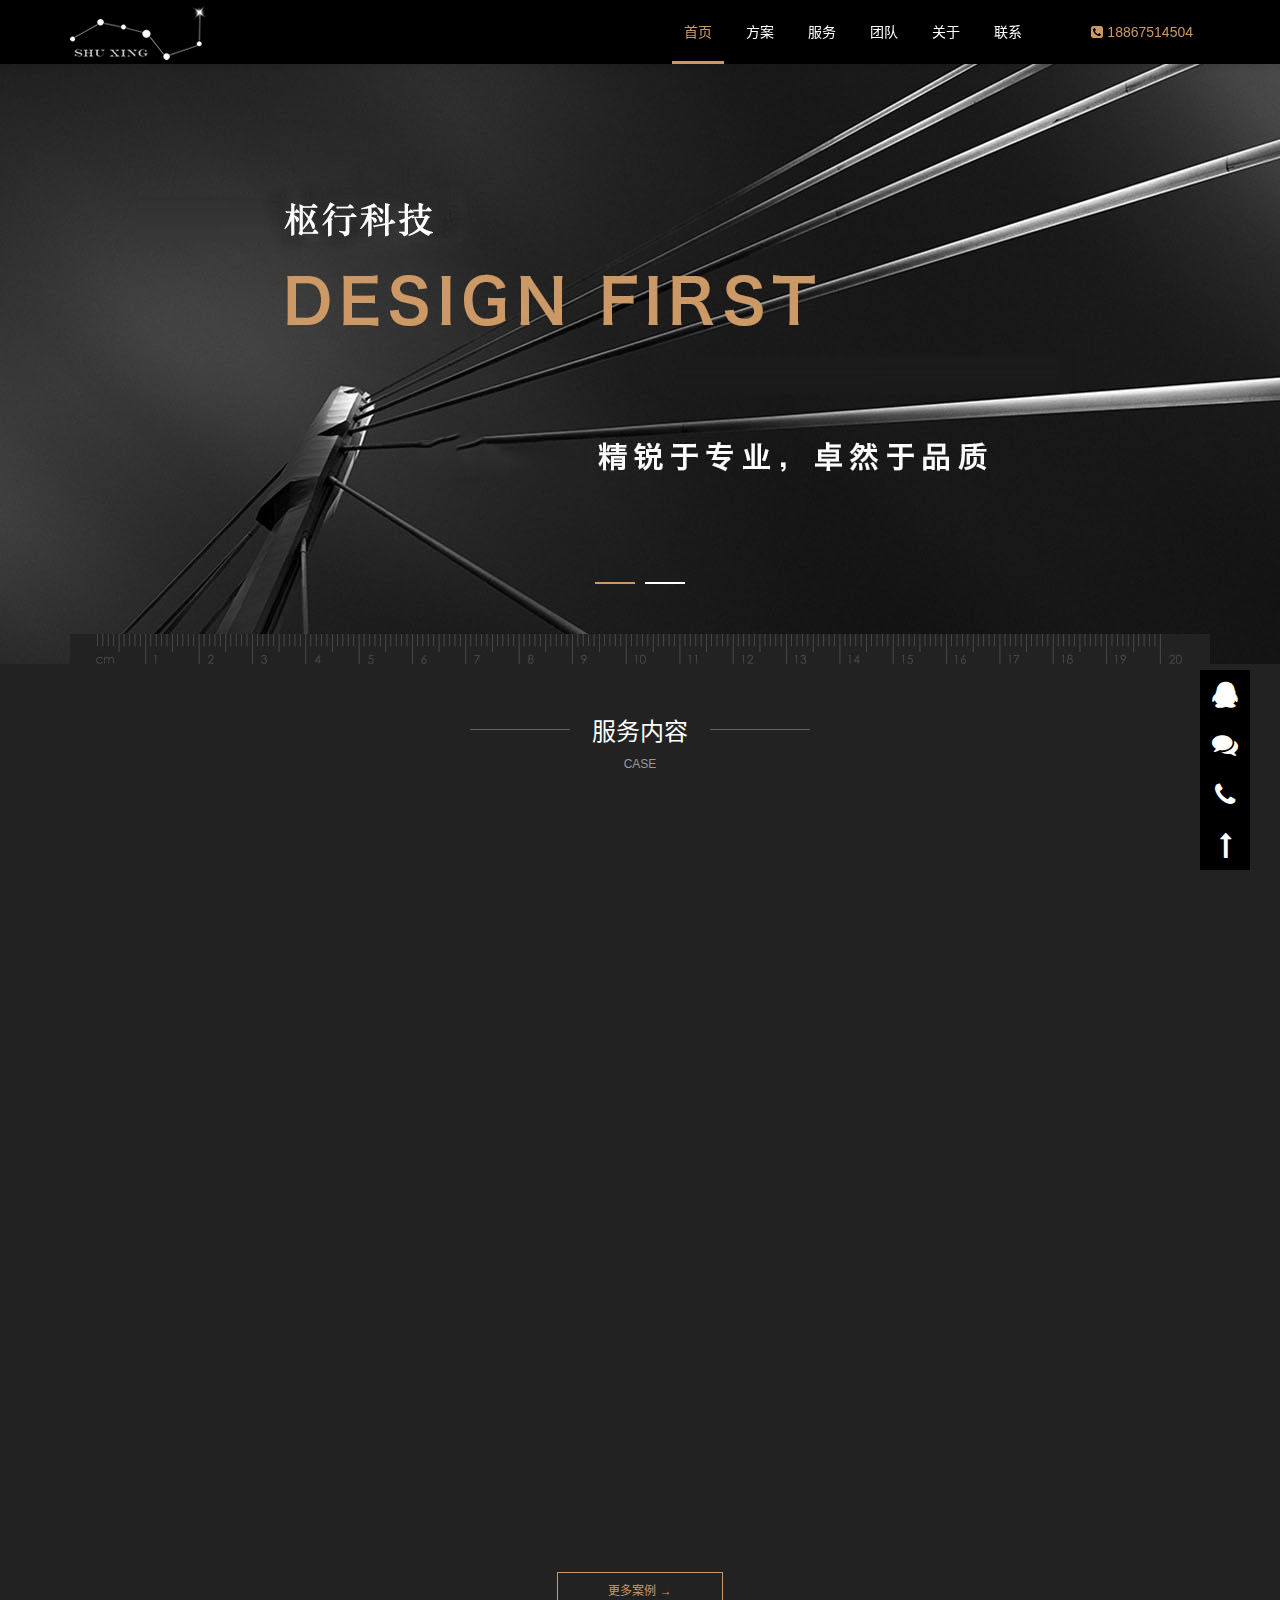
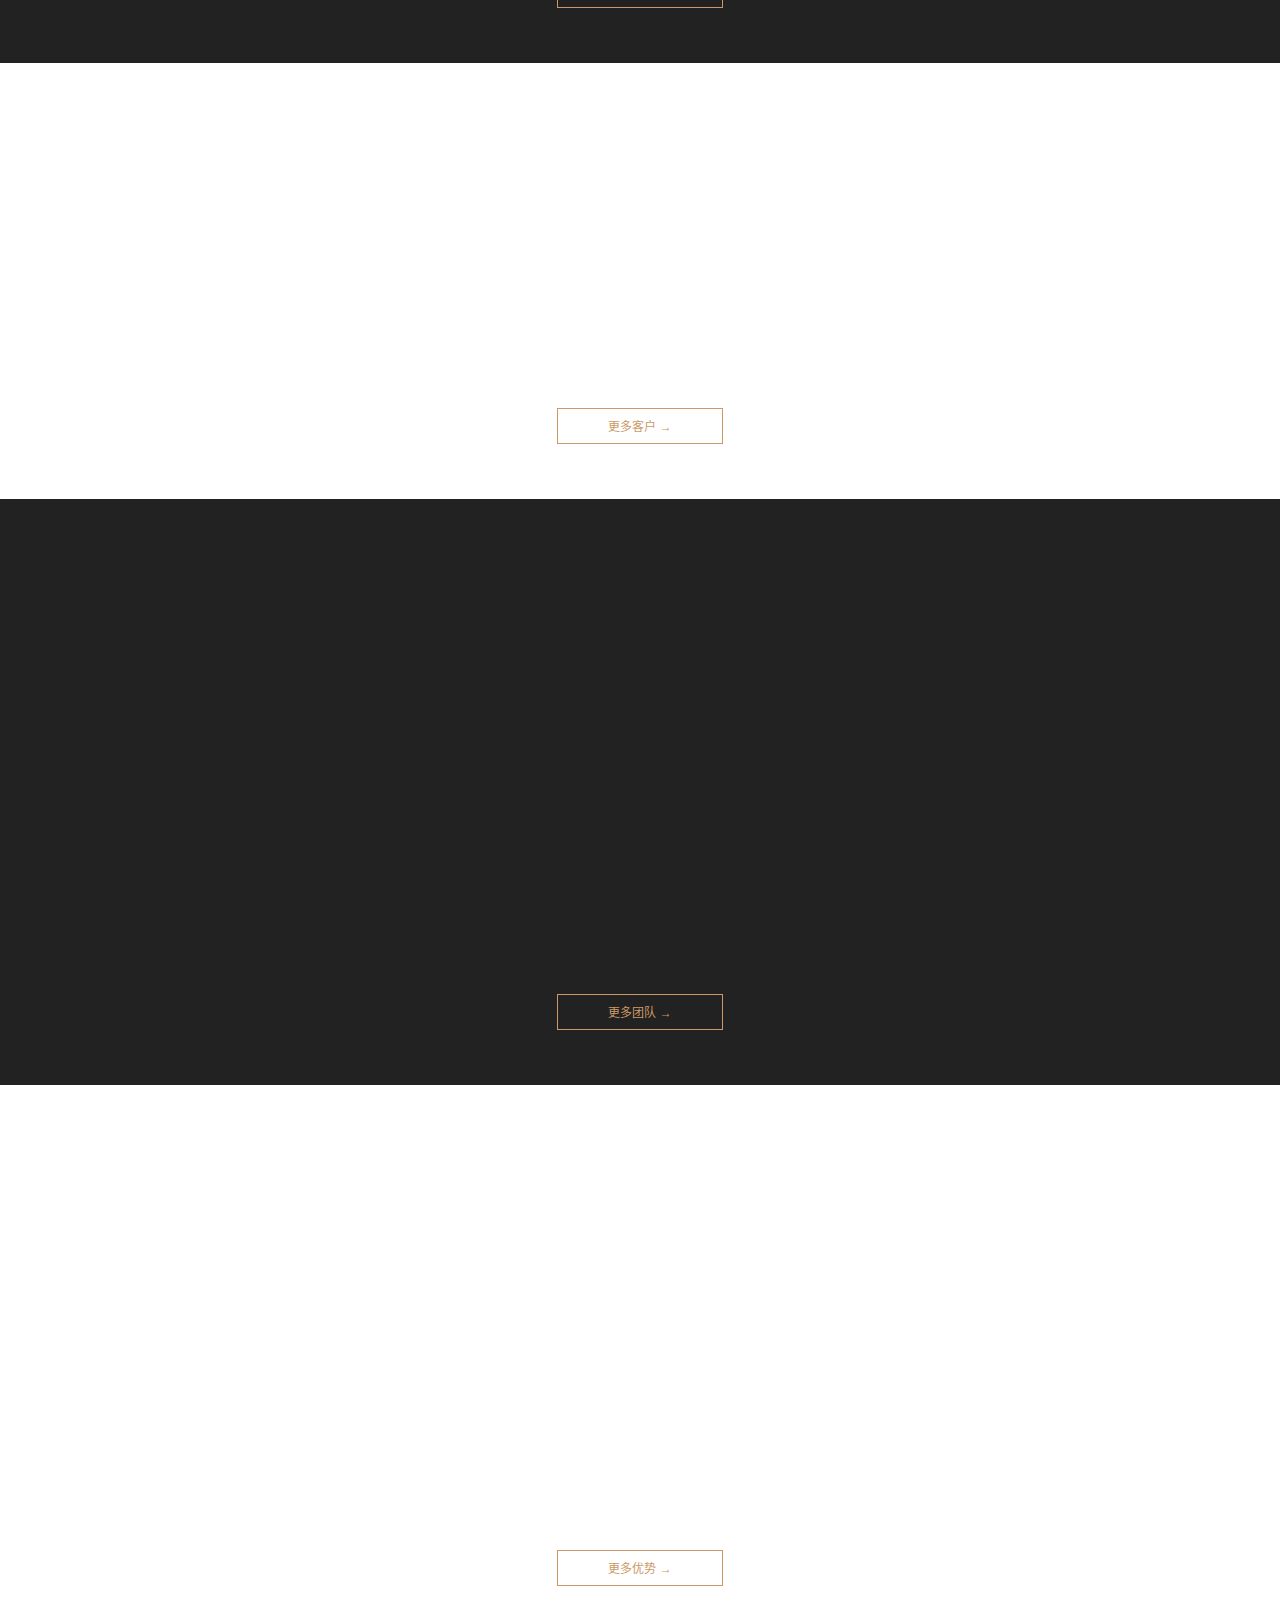
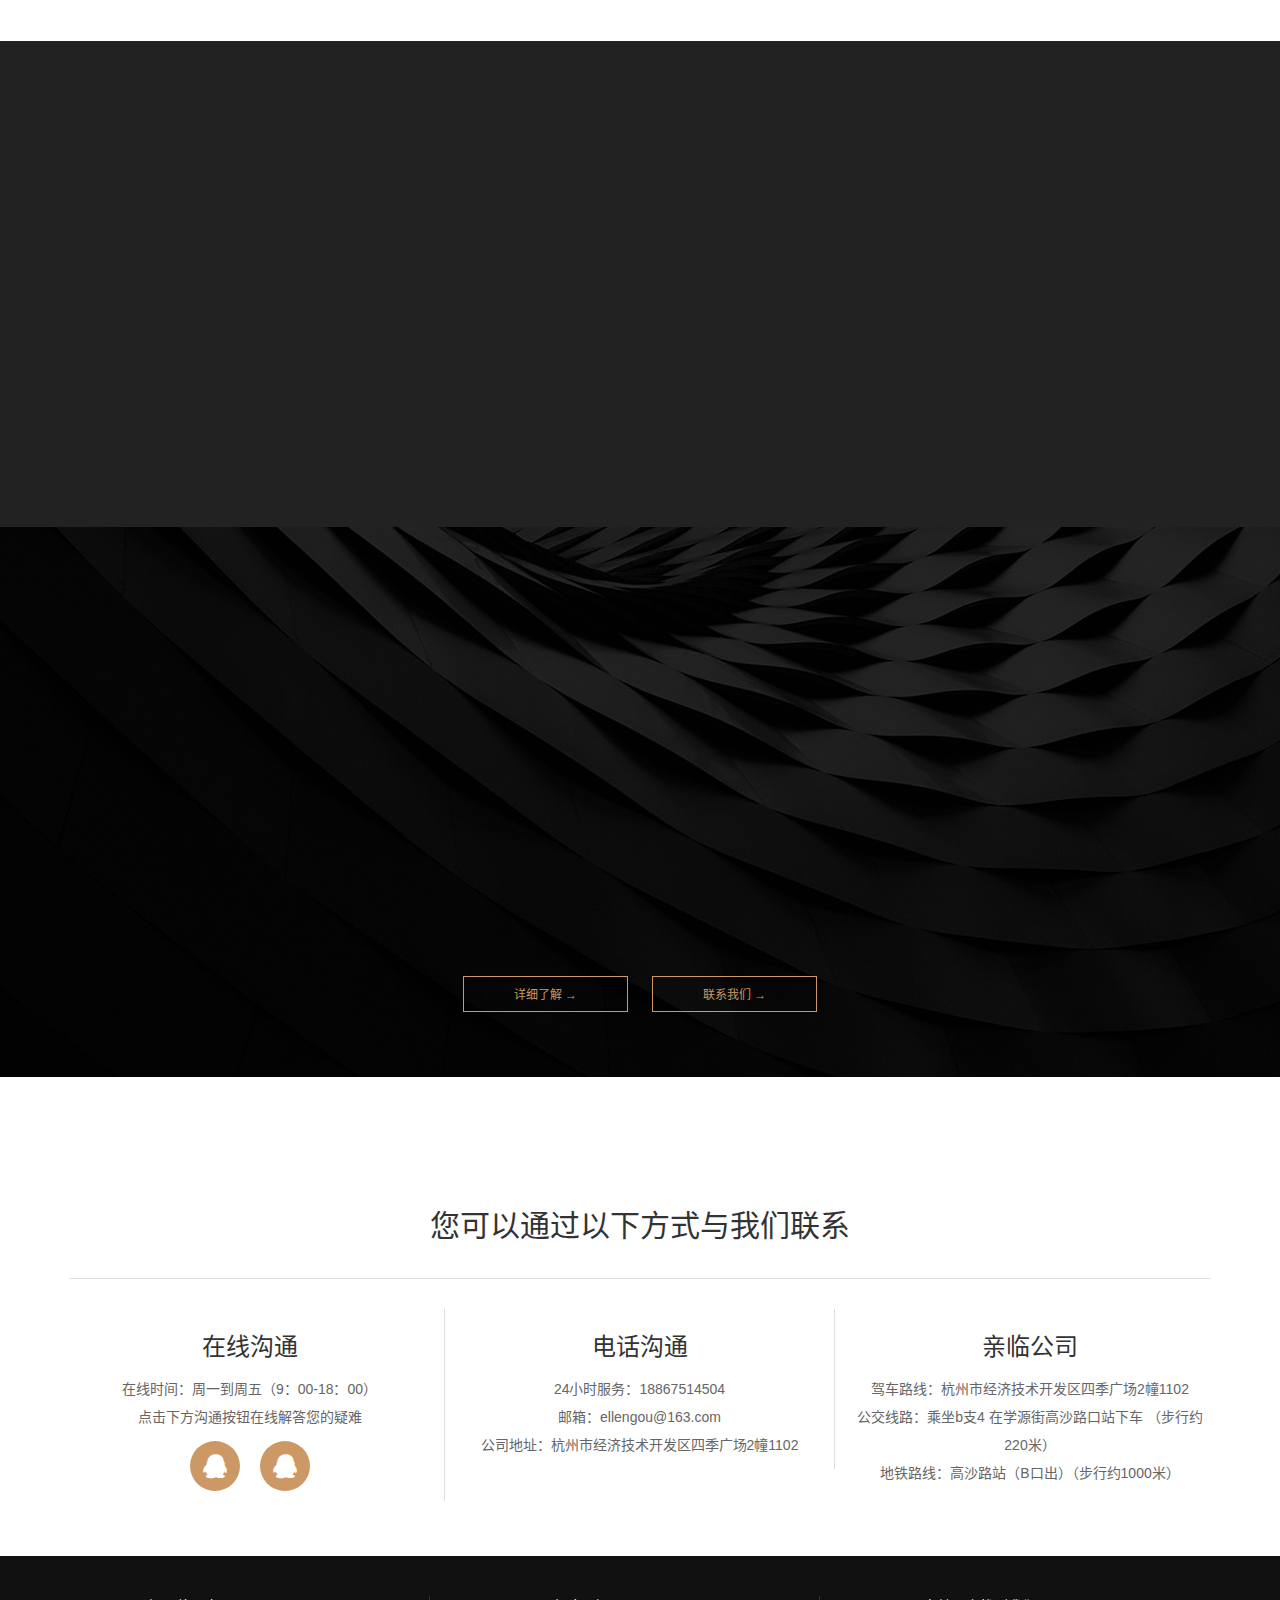
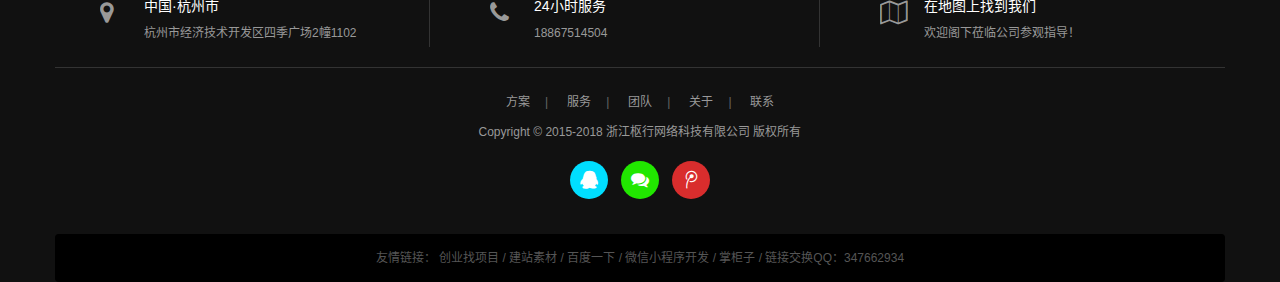
<file: index.html>
﻿<!DOCTYPE html>
<html lang="zh-CN">
<head>
<meta charset="utf-8">
<meta http-equiv="X-UA-Compatible" content="IE=edge,chrome=1">
<meta name="viewport" content="width=device-width, initial-scale=1.0, user-scalable=no">
<meta http-equiv="Cache-Control" content="no-transform" />
<meta http-equiv="Cache-Control" content="no-siteapp" />
<title>浙江枢行网络科技有限公司</title>
<meta name="description" content="" />
<meta name="keywords" content="" />
<link rel="stylesheet" href="font-awesome/css/font-awesome.min.css">
<link rel="stylesheet" href="style/bootstrap.min.css">
<link rel="stylesheet" href="style/animate.min.css">
<link rel="stylesheet" href="style/style.css">
<!--[if lt IE 9]>
<script src="js/respond.min.js"></script>
<![endif]-->
</head>
<body id="moar">
<header id="header" class="navbar navbar-default navbar-fixed-top" role="navigation"></header>
 
<!--end-->
<section class="banner">
  <div id="owl-banner" class="owl-carousel owl-theme"> <div class="item" style="background:url(images/1.jpg)"><a><img src="picture/banner-height.gif" class="center-block" alt="幻灯3"/></a></div>
<div class="item" style="background:url(images/2.jpg)"><a><img src="picture/banner-height.gif" class="center-block" alt="幻灯1"/></a></div>
<!-- <div class="item" style="background:url(images/1-1p3200z2100-l.jpg)"><a><img src="picture/banner-height.gif" class="center-block" alt="幻灯2"/></a></div> -->
 </div>
  <div class="banner-bc"></div>
</section>
<!--end-->
<section class="case sx-jianju">
  <div class="container text-center"> <div class="home-title wow animated fadeInUp">
      <h2 class="h-h2-white"> 服务内容 </h2>
      <p class="m-sm-white"> case </p>
    </div>
    <div class="row"> 
      <div class="col-xs-6 col-sm-4 col-md-4 col-lg-4 wow animated fadeInUp">
        <figure><a href="case-con.html" title="高端网站建设"><img src="picture/1-1p3201024310-l.jpg" alt="高端网站建设" />
          <figcaption>
            <h3>高端网站建设<span>品牌网站建设 / 集团网站建设 / 企业网站建设 / 手机网站建设 / 营销型网站 / 平台网站开发</span></h3>
          </figcaption>
          </a> </figure>
      </div>

      <div class="col-xs-6 col-sm-4 col-md-4 col-lg-4 wow animated fadeInUp">
        <figure><a href="case-con.html" title="移动应用开发"><img src="picture/1-1p320102j30-l.jpg" alt="移动应用开发" />
          <figcaption>
            <h3>移动应用开发<span>APP开发 / 手机应用开发 / iPad应用开发 / UI界面设计 / 交互设计 / iOS应用开发</span></h3>
          </figcaption>
          </a> </figure>
      </div>
      
      <div class="col-xs-6 col-sm-4 col-md-4 col-lg-4 wow animated fadeInUp">
        <figure><a href="case-con.html" title="电商与平台开发"><img src="picture/1-1p3201211110-l.jpg" alt="电商与平台开发" />
          <figcaption>
            <h3>电商与平台开发<span>商城开发 / O2O平台开发 / 互联网金融平台 / 在线教育平台开发 / 智能硬件平台开发 / 旅游酒店预订</span></h3>
          </figcaption>
          </a> </figure>
      </div>
      
      <div class="col-xs-6 col-sm-4 col-md-4 col-lg-4 wow animated fadeInUp">
        <figure><a href="case-con.html" title="互联网+行业"><img src="picture/1-1p3201211380-l.jpg" alt="互联网+行业" />
          <figcaption>
            <h3>互联网+行业<span>基于云计算 / 大数据 / 移动互联网 / 物联网 / 社交等新一代的信息技术打造的“互联网+行业云”。</span></h3>
          </figcaption>
          </a> </figure>
      </div>
      
      <div class="col-xs-6 col-sm-4 col-md-4 col-lg-4 wow animated fadeInUp">
        <figure><a href="case-con.html" title="微信与小程序"><img src="picture/1-1p3201211570-l.jpg" alt="微信与小程序" />
          <figcaption>
            <h3>微信与小程序<span>大数据分销 / 智慧数据商城 / 微信小程序 / 全民经纪人 / 智慧商圈 / 智慧餐厅 / 微生活 / 微分销</span></h3>
          </figcaption>
          </a> </figure>
      </div>

      <div class="col-xs-6 col-sm-4 col-md-4 col-lg-4 wow animated fadeInUp">
        <figure><a href="case-con.html" title="数字互动营销"><img src="picture/1-1p3201210390-l.jpg" alt="数字互动营销" />
          <figcaption>
            <h3>公众号托管 / 危机公关 / 微信营销软件 / 舆情监控 / 微信内容策划 / 软文发布<span>办公写字楼</span></h3>
          </figcaption>
          </a> </figure>
      </div>

 </div>
    <p class="b-m-none"><a href="case.html" class="btn-center">更多案例 →</a> </p>
  </div>
</section>
<!--end-->
<section class="kehu sx-jianju">
  <div class="container text-center">
  <div class="home-title wow animated fadeInUp">
    <h2 class="h-h2"> 知名客户 </h2>
    <p class="m-sm"> Testimonials </p>
  </div>
  <div class="row"> <figure class="col-xs-4 col-sm-4 col-md-2 col-lg-2 wow animated fadeInUp"><img src="picture/1-1p3211000060-l.jpg" alt="网易" /></figure>
<figure class="col-xs-4 col-sm-4 col-md-2 col-lg-2 wow animated fadeInUp"><img src="picture/1-1p3210959440-l.jpg" alt="酷狗" /></figure>
<figure class="col-xs-4 col-sm-4 col-md-2 col-lg-2 wow animated fadeInUp"><img src="picture/1-1p320112q20-l.jpg" alt="赛意" /></figure>
<figure class="col-xs-4 col-sm-4 col-md-2 col-lg-2 wow animated fadeInUp"><img src="picture/1-1p320112j60-l.jpg" alt="创科" /></figure>
<figure class="col-xs-4 col-sm-4 col-md-2 col-lg-2 wow animated fadeInUp"><img src="picture/1-1p320112i20-l.jpg" alt="国际影城" /></figure>
<figure class="col-xs-4 col-sm-4 col-md-2 col-lg-2 wow animated fadeInUp"><img src="picture/1-1p320112h00-l.jpg" alt="珍爱网" /></figure>
<figure class="col-xs-4 col-sm-4 col-md-2 col-lg-2 wow animated fadeInUp"><img src="picture/1-1p320112f40-l.jpg" alt="RUST" /></figure>
<figure class="col-xs-4 col-sm-4 col-md-2 col-lg-2 wow animated fadeInUp"><img src="picture/1-1p3201126460-l.jpg" alt="迪卡" /></figure>
<figure class="col-xs-4 col-sm-4 col-md-2 col-lg-2 wow animated fadeInUp"><img src="picture/1-1p3201126340-l.jpg" alt="华晨" /></figure>
<figure class="col-xs-4 col-sm-4 col-md-2 col-lg-2 wow animated fadeInUp"><img src="picture/1-1p3201126230-l.jpg" alt="LG" /></figure>
<figure class="col-xs-4 col-sm-4 col-md-2 col-lg-2 wow animated fadeInUp"><img src="picture/1-1p3201125570-l.jpg" alt="蔬稻餐厅" /></figure>
<figure class="col-xs-4 col-sm-4 col-md-2 col-lg-2 wow animated fadeInUp"><img src="picture/1-1p3201125430-l.jpg" alt="温碧泉" /></figure>
 </div>
  <p class="b-m-none"><a href="javascript:;" class="btn-center">更多客户 →</a> </p>
</section>
<!--end-->
<section class="team sx-jianju text-center">
  <div class="container"> <div class="home-title wow animated fadeInUp">
      <h2 class="h-h2-white"> 团队 </h2>
      <p class="m-sm-white"> team </p>
      <p class="m-sm-white2"> 设计、策划、开发、项目管理等各类高端人才系统，全程顾问式服务 </p>
    </div>
    <div class="team-box container wow animated fadeInUp">
      <div id="owl-team" class="owl-carousel owl-theme wow animated fadeInUp"> <div class="item">
          <dl class="dl-horizontal list-unstyled">
            <dt><a href="javascript:;" title="苟云平"><img src="picture/member2.jpg" alt="苟云平" /></a></dt>
            <dd>
              <h3><a href="javascript:;" title="苟云平">苟云平</a><small>创始人</small></h3>
              <p class="hg-3">多年企业应用研发和技术团队组建、管理经验，注重方法论，对团队治理有独到见解；<br/>
                从业经验丰富，项目涉猎行业广泛，对互联网金融、电商、旅游、物联网等领域都有实践经验；<br/>
              对技术架构、分布式计算、大数据生态及区块链技术有深刻认识；<br/>
            热爱开源，关注前沿技术。</p>
            </dd>
          </dl>
        </div>
<div class="item">
          <dl class="dl-horizontal list-unstyled">
            <dt><a href="javascript:;" title="戴宁"><img src="picture/1-1p3201103480-l.jpg" alt="戴宁" /></a></dt>
            <dd>
              <h3><a href="javascript:;" title="戴宁">戴宁</a><small>联合创始人</small></h3>
              <p class="hg-3">资深软件开发工程师，多年互联网项目开发经验，项目涉猎行业广泛，对金融、旅游、电商及物联网领域都有很深的了解。擅长逻辑分析和项目设计，对互联网项目开发有深刻的认识和理解。</p>
            </dd>
          </dl>
        </div>
<div class="item">
          <dl class="dl-horizontal list-unstyled">
            <dt><a href="javascript:;" title="关玉亮"><img src="picture/member3.jpg" alt="关玉亮" /></a></dt>
            <dd>
              <h3><a href="javascript:;" title="关玉亮">关玉亮</a><small>联合创始人</small></h3>
              <p class="hg-3">毕业于西安工程大学计算机科学与技术专业，5年项目开发经验。参与大中型企业级物联网项目数个，熟悉物联网方向的需求落地以及相关技术的使用。参与电商类、金融类项目数个，熟悉团队管理和项目进度把控，有良好的团队管理经验以及设计和规划能力。</p>
            </dd>
          </dl>
        </div>
<div class="item">
          <dl class="dl-horizontal list-unstyled">
            <dt><a href="javascript:;" title="马振卿"><img src="picture/member4.jpg" alt="马振卿" /></a></dt>
            <dd>
              <h3><a href="javascript:;" title="马振卿">马振卿</a><small>联合创始人</small></h3>
              <p class="hg-3">资深软件开发工程师，对互联网产品需求有着丰富的经验和独特的见解，精准的把握功能的实用性。有良好的分析问题、解决问题的能力，较强的计算机应用能力、算法分析、设计能力及较强的编程能力，并善于攻克技术难点。</p>
            </dd>
          </dl>
        </div>
<div class="item">
          <dl class="dl-horizontal list-unstyled">
            <dt><a href="javascript:;" title="黄森"><img src="picture/member1.jpg" alt="黄森" /></a></dt>
            <dd>
              <h3><a href="javascript:;" title="黄森">黄森</a><small>联合创始人</small></h3>
              <p class="hg-3">资深前端开发工程师，致力于前端架构和性能优化的研究，常驻PC/APP/微信三平台前端研发。<br>
              为多个政府部门及大型互联网科技公司提供产品服务，针对客户需求提供合理专业的方案，对互联网产品的需求分析和用户体验有着丰富的经验。</p>
            </dd>
          </dl>
        </div>
 </div>
    </div>
    <p class="t-m-30 b-m-none"><a href="team.html" class="btn-center">更多团队 →</a> </p>
  </div>
</section>
<!--end-->
<section class="youshi sx-jianju text-center">
  <div class="container"> <div class="home-title wow animated fadeInUp">
      <h2 class="h-h2"> 为什么选择我们 </h2>
      <p class="m-sm"> Why choose us </p>
      <p class="m-sm2"> 以提升企业的知名度、可以使客户更加清晰的了解到产品、可以增加营业额、挖掘潜在客户、根据AOWIT的标准更加好宣传推广。 </p>
    </div>
    <div class="row"> 
      <div class="col-xs-12 col-sm-6 col-md-4 col-lg-4 wow animated fadeInUp">
        <dl class="dl-horizontal">
          <dt><img src="picture/1-1p320163434135.png"/></dt>
          <dd>
            <h3>洞察行业趋势</h3>
            <p class="hg-2">移动互联网趋势可视化呈现打造专业数据报告及博客为业务发展提供精准风向标</p>
          </dd>
        </dl>
      </div>
      
      <div class="col-xs-12 col-sm-6 col-md-4 col-lg-4 wow animated fadeInUp">
        <dl class="dl-horizontal">
          <dt><img src="picture/1-1p320163523c9.png"/></dt>
          <dd>
            <h3>提升决策效率</h3>
            <p class="hg-2">基于客户数据打造画像体系洞察用户洗好，深入了解用户信息</p>
          </dd>
        </dl>
      </div>
      
      <div class="col-xs-12 col-sm-6 col-md-4 col-lg-4 wow animated fadeInUp">
        <dl class="dl-horizontal">
          <dt><img src="picture/1-1p320163540364.png"/></dt>
          <dd>
            <h3>提高用户活跃</h3>
            <p class="hg-2">提供消息推送服务，助理业务提升延长业务生命周期，延伸价值</p>
          </dd>
        </dl>
      </div>
      
      <div class="col-xs-12 col-sm-6 col-md-4 col-lg-4 wow animated fadeInUp">
        <dl class="dl-horizontal">
          <dt><img src="picture/1-1p320163555405.png"/></dt>
          <dd>
            <h3>7*8小时售后服务支持</h3>
            <p class="hg-2">可以我们专业的售后团队将为您提供7*8小时不间断的服务</p>
          </dd>
        </dl>
      </div>
      
      <div class="col-xs-12 col-sm-6 col-md-4 col-lg-4 wow animated fadeInUp">
        <dl class="dl-horizontal">
          <dt><img src="picture/1-1p320163j2j2.png"/></dt>
          <dd>
            <h3>1v1跟踪设计服务</h3>
            <p class="hg-2">设计师1V1量身定制设计，制作过程营销顾问全程跟进</p>
          </dd>
        </dl>
      </div>
      
      <div class="col-xs-12 col-sm-6 col-md-4 col-lg-4 wow animated fadeInUp">
        <dl class="dl-horizontal">
          <dt><img src="picture/1-1p320163p3963.png"/></dt>
          <dd>
            <h3>全程网站监控</h3>
            <p class="hg-2">可浏览次数PV、独立访客UV、栏目统计、概况及时掌握</p>
          </dd>
        </dl>
      </div>
       </div>
    <p class="b-m-none t-m-10"><a href="/a/xuanze/" class="btn-center">更多优势 →</a> </p>
  </div>
</section>
<section class="tixi sx-jianju">
  <div class="container text-center">
    <div class="home-title wow animated fadeInUp">
      <h2 class="h-h2-white"> 服务体系 </h2>
      <p class="m-sm-white"> service system </p>
      <p class="m-sm-white2"> 高效的服务体系，打造全方位的互联网服务 </p>
    </div>
    <div class="row system">
      <div class="col-xs-4 col-sm-2 col-md-2 col-lg-2 wow animated fadeInUp">
        <figure>
          <p class="ico"> <span class="fa fa-users"></span> </p>
          <h3> 基于 B/S 架构的网站 </h3>
        </figure>
      </div>
      <div class="col-xs-4 col-sm-2 col-md-2 col-lg-2 wow animated fadeInUp">
        <figure>
          <p class="ico"> <span class="fa fa-eye-slash"></span> </p>
          <h3> 无障碍的跨平台应用 </h3>
        </figure>
      </div>
      <div class="col-xs-4 col-sm-2 col-md-2 col-lg-2 wow animated fadeInUp">
        <figure>
          <p class="ico"> <span class="fa fa-flag-checkered"></span> </p>
          <h3> 无须下载安装即可使用 </h3>
        </figure>
      </div>
      <div class="col-xs-4 col-sm-2 col-md-2 col-lg-2 wow animated fadeInUp">
        <figure>
          <p class="ico"> <span class="fa fa-database"></span> </p>
          <h3> 云端管理，轻松维护 </h3>
        </figure>
      </div>
      <div class="col-xs-4 col-sm-2 col-md-2 col-lg-2 wow animated fadeInUp">
        <figure>
          <p class="ico"> <span class="fa fa-gavel"></span> </p>
          <h3> 触及视觉灵魂的设计 </h3>
        </figure>
      </div>
      <div class="col-xs-4 col-sm-2 col-md-2 col-lg-2 wow animated fadeInUp">
        <figure>
          <p class="ico"> <span class="fa fa-graduation-cap"></span> </p>
          <h3> 精心布局的用户体验 </h3>
        </figure>
      </div>
      <div class="col-xs-4 col-sm-2 col-md-2 col-lg-2 wow animated fadeInUp">
        <figure>
          <p class="ico"> <span class="fa fa-language"></span> </p>
          <h3> 通过任何终端呈现 </h3>
        </figure>
      </div>
      <div class="col-xs-4 col-sm-2 col-md-2 col-lg-2 wow animated fadeInUp">
        <figure>
          <p class="ico"> <span class="fa fa-line-chart"></span> </p>
          <h3> 卓越的浏览器兼容性 </h3>
        </figure>
      </div>
      <div class="col-xs-4 col-sm-2 col-md-2 col-lg-2 wow animated fadeInUp">
        <figure>
          <p class="ico"> <span class="fa fa-paper-plane-o"></span> </p>
          <h3> 因为高端，所以出众 </h3>
        </figure>
      </div>
      <div class="col-xs-4 col-sm-2 col-md-2 col-lg-2 wow animated fadeInUp">
        <figure>
          <p class="ico"> <span class="fa fa-exclamation-triangle"></span> </p>
          <h3> Html5+CSS3 响应式 </h3>
        </figure>
      </div>
      <div class="col-xs-4 col-sm-2 col-md-2 col-lg-2 wow animated fadeInUp">
        <figure>
          <p class="ico"> <span class="fa fa-reply-all"></span> </p>
          <h3> 在线购物商城应用安装 </h3>
        </figure>
      </div>
      <div class="col-xs-4 col-sm-2 col-md-2 col-lg-2 wow animated fadeInUp">
        <figure>
          <p class="ico"> <span class="fa fa-recycle"></span> </p>
          <h3> 各种支付接口应有尽有 </h3>
        </figure>
      </div>
    </div>
  </div>
</section>
<!--end-->
<section class="about sx-jianju text-center">
  <div class="container">
    <div class="row">
      <div class="col-xs-12 col-sm-12 col-md-10 col-lg-10 col-lg-offset-1 col-md-offset-1"> <div class="home-title wow animated fadeInUp">
          <h2 class="h-h2-white"> 关于 </h2>
          <p class="m-sm-white"> About </p>
          <p class="m-sm-white2"> 15年耕耘，上千成功案例，客户满意度高达95%以上 </p>
        </div>
        <p class="hg-4 wow animated fadeInUp">
浙江枢行网络科技有限公司(简称“枢行科技”)，是一家专业提供互联网定制开发解决方案的技术公司。枢行科技通过多年的积累，始终以客户为中心，技术为核心不断完善自己的开发流程以及售后服务。
枢行科技核心团队拥有业内资深的UE策划，UI设计，前端开发，移动应用开发以及系统开发和测试等专业人才，用心对待每位客户，创作出大量优秀的创意和产品，在业内树立良好口碑，争做业内具有影响力的专业开发团队。
         </p>
        <div class="row shuju">
          <div class="col-xs-6 col-sm-3 col-md-3 col-lg-3 wow animated fadeInUp">
            <figure>
              <figcaption>
                <h3>15年</h3>
                <p>资深行业经验</p>
              </figcaption>
            </figure>
          </div>
          <div class="col-xs-6 col-sm-3 col-md-3 col-lg-3 wow animated fadeInUp">
            <figure>
              <figcaption>
                <h3>1v1</h3>
                <p>跟踪设计服务</p>
              </figcaption>
            </figure>
          </div>
          <div class="col-xs-6 col-sm-3 col-md-3 col-lg-3 wow animated fadeInUp">
            <figure>
              <figcaption>
                <h3>1000+</h3>
                <p>品牌成功案例</p>
              </figcaption>
            </figure>
          </div>
          <div class="col-xs-6 col-sm-3 col-md-3 col-lg-3 wow animated fadeInUp">
            <figure>
              <figcaption>
                <h3>95%</h3>
                <p>客户满意度</p>
              </figcaption>
            </figure>
          </div>
        </div>
        <p><a href="about.html" class="btn-center">详细了解 →</a>  <a href="contact.html" class="btn-center">联系我们 →</a> </p>
      </div>
    </div>
  </div>
</section>
<!--end-->
<section class="news sx-jianju">
  <div class="container text-center">
    <div class="home-title wow animated fadeInUp"> <h2 class="h-h2"> 联系 </h2>
      <p class="m-sm">  </p>
<!--       <ul class="list-inline menu-kj2">
        
        <li><a href="news.html">动态</a></li>
        
        <li><a href="news.html">问答</a></li>
        
        <li><a href="news.html">行业</a></li>
        
        <li><a href="news.html">常识</a></li>
        
      </ul> -->
    </div>
          <div class="page-lianxi">
            <h2 class="t-m-none">您可以通过以下方式与我们联系</h2>
            <hr class="hr" />
            <div class="row">
              <div class="col-xs-12 col-sm-12 col-md-4 col-lg-4">
                <h3> 在线沟通 </h3>
                <p> 在线时间：周一到周五（9：00-18：00） <br/>
                  点击下方沟通按钮在线解答您的疑难 </p>
                <p class="wygt"> <a class="qq" href="http://wpa.qq.com/msgrd?v=3&amp;uin=347662934&amp;site=qq&amp;menu=yes" target="_blank"><span class="fa fa-qq"></span></a><a class="qq" href="http://wpa.qq.com/msgrd?v=3&amp;uin=347662934&amp;site=qq&amp;menu=yes" target="_blank"><span class="fa fa-qq"></span></a> </p>
              </div>
              <div class="col-xs-12 col-sm-12 col-md-4 col-lg-4">
                <h3> 电话沟通 </h3>
                <p> 24小时服务：18867514504<br/>
                  邮箱：ellengou@163.com<br/>
                  公司地址：杭州市经济技术开发区四季广场2幢1102 </p>
              </div>
              <div class="col-xs-12 col-sm-12 col-md-4 col-lg-4">
                <h3> 亲临公司 </h3>
                <p> 驾车路线：杭州市经济技术开发区四季广场2幢1102<br/>
                  公交线路：乘坐b支4 在学源街高沙路口站下车 （步行约220米）<br/>
                  地铁路线：高沙路站（B口出）（步行约1000米） </p>
              </div>
            </div>
          </div>

  </div>
</section>
<footer id="footer" class="foot text-center"></footer>

<!--end-->  
<script src="js/jquery.min.js"></script> 
<script src="js/owl.carousel.min.js"></script> 
<script src="js/owl.carousel.quote.js"></script> 
<script src="js/wow.min.js"></script> 
<script src="js/base.js"></script> 
<script src="js/bootstrap.min.js"></script> 
<script>
wow = new WOW(
{animateClass: 'animated',
offset:100});
wow.init();

$(function(){
	$(".navbar-nav li:first-child").addClass("hover");
})

</script>
</body>
</html>
</file>
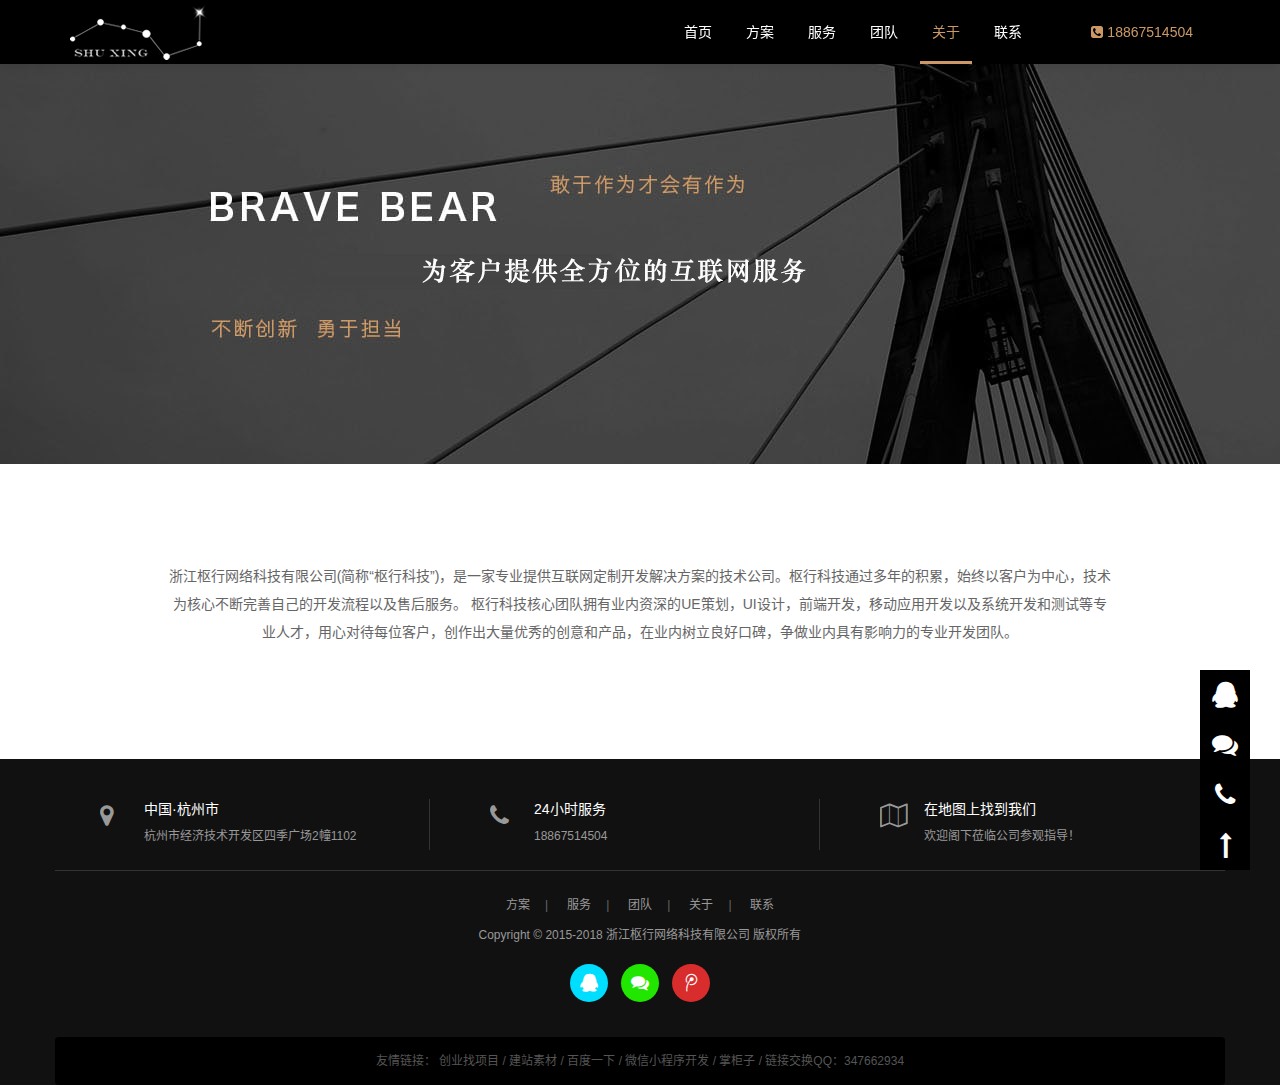
<file: about.html>
﻿<!DOCTYPE html>
<html lang="zh-CN">
<head>
<meta charset="utf-8">
<meta http-equiv="X-UA-Compatible" content="IE=edge,chrome=1">
<meta name="viewport" content="width=device-width, initial-scale=1.0, user-scalable=no">
<meta http-equiv="Cache-Control" content="no-transform" />
<meta http-equiv="Cache-Control" content="no-siteapp" />
<title>浙江枢行网络科技有限公司</title>
<meta name="description" content="" />
<meta name="keywords" content="" />
<link rel="stylesheet" href="font-awesome/css/font-awesome.min.css">
<link rel="stylesheet" href="style/bootstrap.min.css">
<link rel="stylesheet" href="style/animate.min.css">
<link rel="stylesheet" href="style/style.css">
<!--[if lt IE 9]>
<script src="js/respond.min.js"></script>
<![endif]-->
</head>
<body id="moar">
<header id="header" class="navbar navbar-default navbar-fixed-top" role="navigation"></header>
 
<section class="banner">
  <div class="banner-page" style="background-image:url(picture/1-1P32109461N28.jpg)"><img src="picture/banner-height-page.gif" class="center-block" alt=""/></div>
</section>
<!--end-->
<section class="page sx-jianju">
  <div class="container">
<!--     <ul class="list-inline menu-kj2 text-center wow animated fadeInUp">
      <li class='active'><a href='javascript:;'>公司简介</a></li>
      <li><a href="javascript:;">组织架构</a></li>
      
      <li><a href="javascript:;">荣誉资质</a></li>
      
      <li><a href="javascript:;">发展历程</a></li>
      
      <li><a href="javascript:;">加入我们</a></li>
      
      <li><a href="javascript:;">公司文化</a></li>
      
    </ul> -->
    <div class="row">
      <div class="col-xs-12 col-sm-12 col-md-10 col-lg-10 col-lg-offset-1 col-md-offset-1">
        <article class="content text-center"> 
<div>
  <p>
    &nbsp;</p>
  <p>浙江枢行网络科技有限公司(简称“枢行科技”)，是一家专业提供互联网定制开发解决方案的技术公司。枢行科技通过多年的积累，始终以客户为中心，技术为核心不断完善自己的开发流程以及售后服务。
枢行科技核心团队拥有业内资深的UE策划，UI设计，前端开发，移动应用开发以及系统开发和测试等专业人才，用心对待每位客户，创作出大量优秀的创意和产品，在业内树立良好口碑，争做业内具有影响力的专业开发团队。</p>
</div>
<br />

          <ul class="list-page">
          </ul>
<!--           <div class="more-menu">
            <div class="row">
              <div class="col-xs-6 col-sm-6 col-md-3 col-lg-3">
                <figure><a href="javascript:;"><span class="fa fa-scissors"></span>
                  <h3>设计</h3>
                  </a> </figure>
              </div>
              <div class="col-xs-6 col-sm-6 col-md-3 col-lg-3">
                <figure><a href="javascript:;"><span class="fa fa-paperclip"></span>
                  <h3>优势</h3>
                  </a> </figure>
              </div>
              <div class="col-xs-6 col-sm-6 col-md-3 col-lg-3">
                <figure><a href="javascript:;"><span class="fa fa-user-secret"></span>
                  <h3>公司简介</h3>
                  </a> </figure>
              </div>
              <div class="col-xs-6 col-sm-6 col-md-3 col-lg-3">
                <figure><a href="contact.html"><span class="fa fa-phone"></span>
                  <h3>联系</h3>
                  </a> </figure>
              </div>
            </div> -->
          </div>
        </article>
      </div>
    </div>
  </div>
</section>

<footer id="footer" class="foot text-center"></footer>
<!--end-->  
<script src="js/jquery.min.js"></script> 
<script src="js/wow.min.js"></script> 
<script src="js/base.js"></script> 
<script src="js/bootstrap.min.js"></script> 
<script>
wow = new WOW(
  {animateClass: 'animated',offset:100}
);
wow.init();
$(function(){
  $(".navbar-nav li").eq(4).addClass("hover");
})
</script>
</body>
</html>
</file>
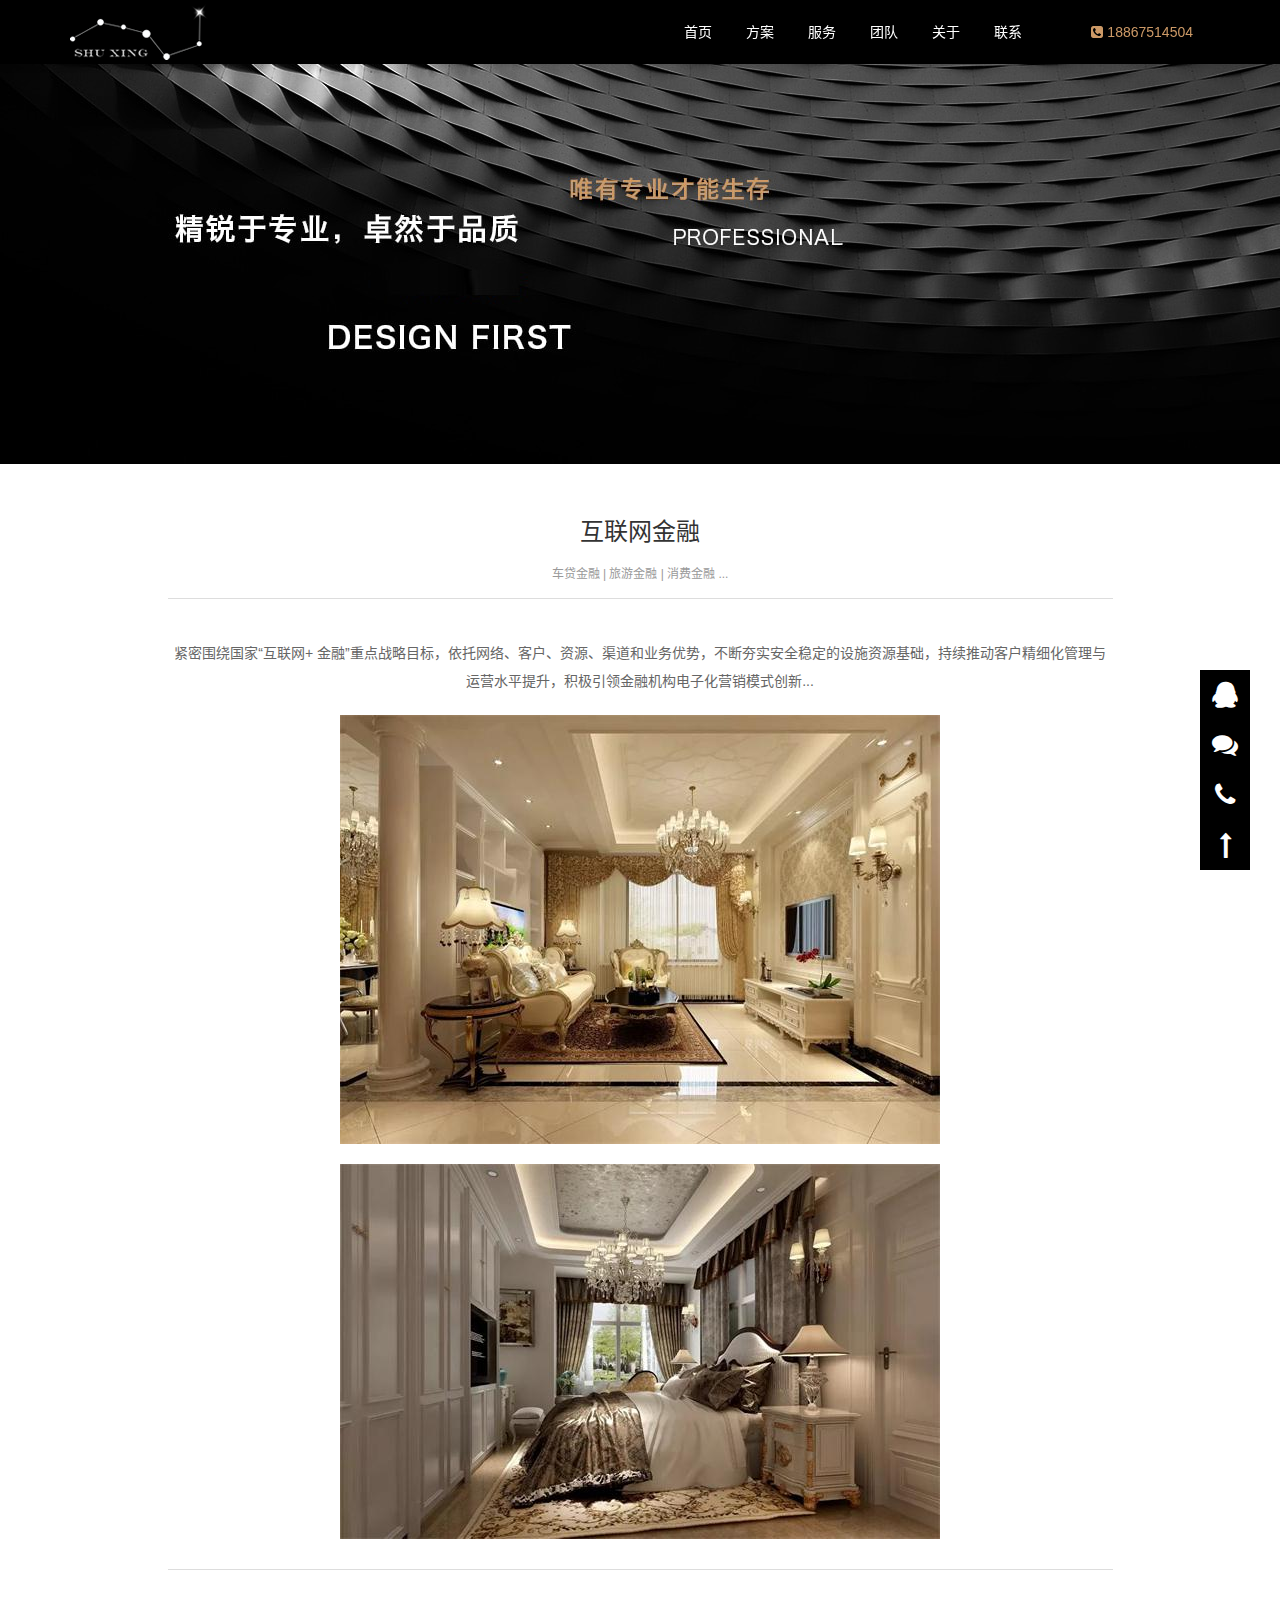
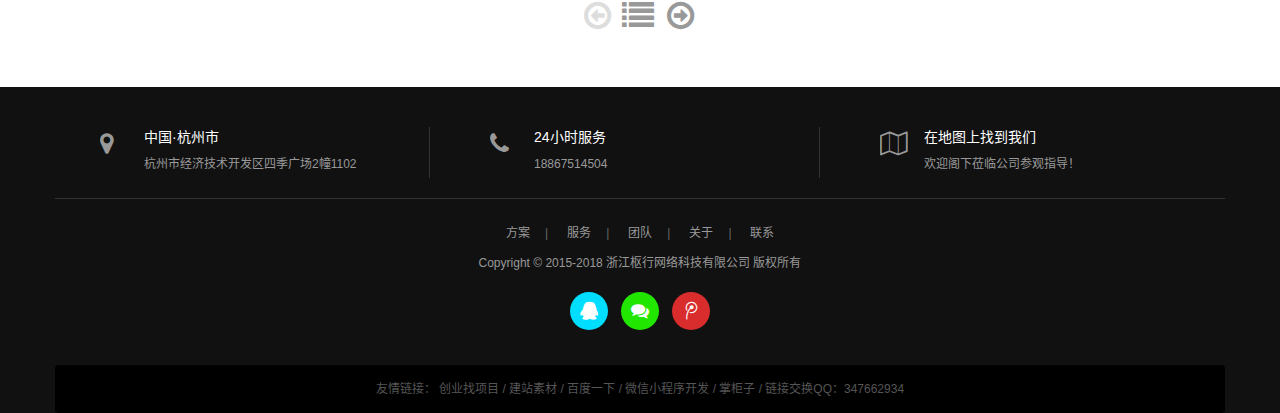
<file: case-con.html>
﻿<!DOCTYPE html>
<html lang="zh-CN">
<head>
<meta charset="utf-8">
<meta http-equiv="X-UA-Compatible" content="IE=edge,chrome=1">
<meta name="viewport" content="width=device-width, initial-scale=1.0, user-scalable=no">
<meta http-equiv="Cache-Control" content="no-transform" />
<meta http-equiv="Cache-Control" content="no-siteapp" />
<title>浙江枢行网络科技有限公司</title>
<meta name="description" content="" />
<meta name="keywords" content="" />
<link rel="stylesheet" href="font-awesome/css/font-awesome.min.css">
<link rel="stylesheet" href="style/bootstrap.min.css">
<link rel="stylesheet" href="style/animate.min.css">
<link rel="stylesheet" href="style/style.css">
<!--[if lt IE 9]>
<script src="js/respond.min.js"></script>
<![endif]-->
</head>
<body id="moar">
<header id="header" class="navbar navbar-default navbar-fixed-top" role="navigation"></header>
 
<section class="banner">
  <div class="banner-page" style="background-image:url(picture/1-1P3210Z053N4.jpg)"><img src="picture/banner-height-page.gif" class="center-block"/></div>
</section>
<!--end-->
<section class="sx-jianju">
  <div class="container">
    <div class="row">
      <div class="col-xs-12 col-sm-12 col-md-10 col-lg-10 col-lg-offset-1 col-md-offset-1">
        <article class="content text-center">
          <header class="text-center">
            <h2 class="title">互联网金融</h2>
            <p class="info">车贷金融 | 旅游金融 | 消费金融 ...</p>
          </header>
          <p>紧密围绕国家“互联网+ 金融”重点战略目标，依托网络、客户、资源、渠道和业务优势，不断夯实安全稳定的设施资源基础，持续推动客户精细化管理与运营水平提升，积极引领金融机构电子化营销模式创新...<br />
<p>
  <img alt="psb (2).jpg" src="picture/1-1P320102603C1.jpg" title="14739880281244.jpg" /></p>
<p>
  <img alt="psb (4).jpg" src="picture/1-1P320102615Q3.jpg" title="14739880346084.jpg" /></p>
 </p>
          <ul class="list-page">
          </ul>
          <hr>
          <!--end-->
          <div class="mulu">
            <p class="b-m-none"> <span class="fa fa-arrow-circle-o-left"></span> <a class="ml" href="case.html" title="返回目录"><span class="fa fa-list"></span></a>  <a class="next" href='case-con.html'><span class="fa fa-arrow-circle-o-right"></span></a> </p>
          </div>
        </article>
      </div>
    </div>
  </div>
</section>

<footer id="footer" class="foot text-center"></footer>
<!--end-->  
<script src="js/jquery.min.js"></script> 
<script src="js/wow.min.js"></script> 
<script src="js/base.js"></script> 
<script src="js/bootstrap.min.js"></script> 
<script>
wow = new WOW(
  {animateClass: 'animated',offset:100}
);
wow.init();
$(function(){
  $(".navbar-nav li").eq(2).addClass("hover");
})
</script>
</body>
</html>
</file>
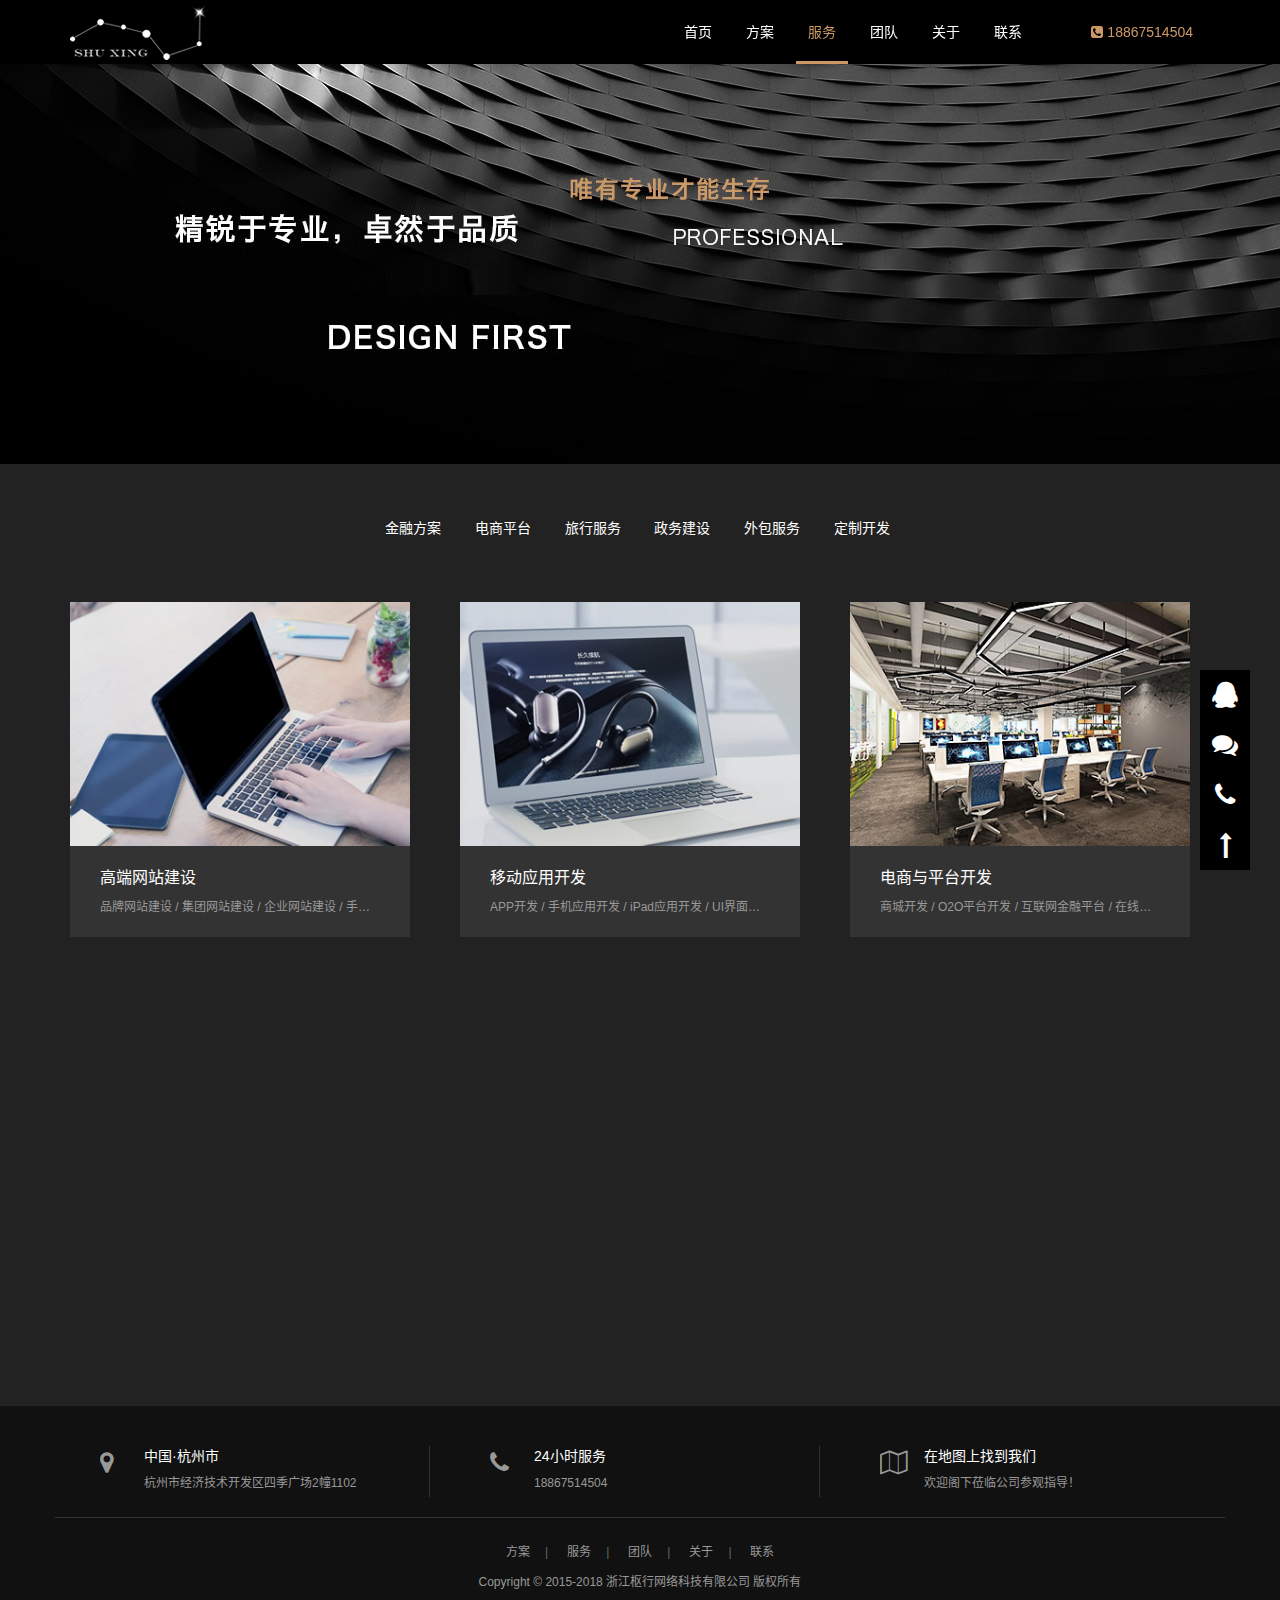
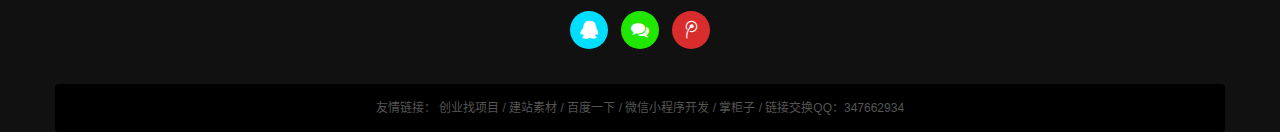
<file: case.html>
﻿<!DOCTYPE html>
<html lang="zh-CN">
<head>
<meta charset="utf-8">
<meta http-equiv="X-UA-Compatible" content="IE=edge,chrome=1">
<meta name="viewport" content="width=device-width, initial-scale=1.0, user-scalable=no">
<meta http-equiv="Cache-Control" content="no-transform" />
<meta http-equiv="Cache-Control" content="no-siteapp" />
<title>浙江枢行网络科技有限公司</title>
<meta name="description" content="" />
<meta name="keywords" content="" />
<link rel="stylesheet" href="font-awesome/css/font-awesome.min.css">
<link rel="stylesheet" href="style/bootstrap.min.css">
<link rel="stylesheet" href="style/animate.min.css">
<link rel="stylesheet" href="style/style.css">
<!--[if lt IE 9]>
<script src="js/respond.min.js"></script>
<![endif]-->
</head>
<body id="moar">
<header id="header" class="navbar navbar-default navbar-fixed-top" role="navigation"></header>
 
<section class="banner">
  <div class="banner-page" style="background-image:url(picture/1-1P3210Z053N4.jpg)"><img src="picture/banner-height-page.gif" class="center-block"/></div>
</section>
<!--end-->
<section class="case case-page sx-jianju text-center">
  <div class="container">
    <ul class="list-inline menu-kj2 wow animated fadeInUp">
      
      <li><a href="javascript:;">金融方案</a></li>
      
      <li><a href="javascript:;">电商平台</a></li>
      
      <li><a href="javascript:;">旅行服务</a></li>
      
      <li><a href="javascript:;">政务建设</a></li>
      
      <li><a href="javascript:;">外包服务</a></li>
      
      <li><a href="javascript:;">定制开发</a></li>
      
    </ul>
    <div class="row"> 
      <div class="col-xs-6 col-sm-4 col-md-4 col-lg-4 wow animated fadeInUp">
        <figure><a href="case-con.html" title="高端网站建设"><img src="picture/1-1p3201024310-l.jpg" alt="高端网站建设" />
          <figcaption>
            <h3>高端网站建设<span>品牌网站建设 / 集团网站建设 / 企业网站建设 / 手机网站建设 / 营销型网站 / 平台网站开发</span></h3>
          </figcaption>
          </a> </figure>
      </div>

      <div class="col-xs-6 col-sm-4 col-md-4 col-lg-4 wow animated fadeInUp">
        <figure><a href="case-con.html" title="移动应用开发"><img src="picture/1-1p320102j30-l.jpg" alt="移动应用开发" />
          <figcaption>
            <h3>移动应用开发<span>APP开发 / 手机应用开发 / iPad应用开发 / UI界面设计 / 交互设计 / iOS应用开发</span></h3>
          </figcaption>
          </a> </figure>
      </div>
      
      <div class="col-xs-6 col-sm-4 col-md-4 col-lg-4 wow animated fadeInUp">
        <figure><a href="case-con.html" title="电商与平台开发"><img src="picture/1-1p3201211110-l.jpg" alt="电商与平台开发" />
          <figcaption>
            <h3>电商与平台开发<span>商城开发 / O2O平台开发 / 互联网金融平台 / 在线教育平台开发 / 智能硬件平台开发 / 旅游酒店预订</span></h3>
          </figcaption>
          </a> </figure>
      </div>
      
      <div class="col-xs-6 col-sm-4 col-md-4 col-lg-4 wow animated fadeInUp">
        <figure><a href="case-con.html" title="互联网+行业"><img src="picture/1-1p3201211380-l.jpg" alt="互联网+行业" />
          <figcaption>
            <h3>互联网+行业<span>基于云计算 / 大数据 / 移动互联网 / 物联网 / 社交等新一代的信息技术打造的“互联网+行业云”。</span></h3>
          </figcaption>
          </a> </figure>
      </div>
      
      <div class="col-xs-6 col-sm-4 col-md-4 col-lg-4 wow animated fadeInUp">
        <figure><a href="case-con.html" title="微信与小程序"><img src="picture/1-1p3201211570-l.jpg" alt="微信与小程序" />
          <figcaption>
            <h3>微信与小程序<span>大数据分销 / 智慧数据商城 / 微信小程序 / 全民经纪人 / 智慧商圈 / 智慧餐厅 / 微生活 / 微分销</span></h3>
          </figcaption>
          </a> </figure>
      </div>

      <div class="col-xs-6 col-sm-4 col-md-4 col-lg-4 wow animated fadeInUp">
        <figure><a href="case-con.html" title="数字互动营销"><img src="picture/1-1p3201210390-l.jpg" alt="数字互动营销" />
          <figcaption>
            <h3>公众号托管 / 危机公关 / 微信营销软件 / 舆情监控 / 微信内容策划 / 软文发布<span>办公写字楼</span></h3>
          </figcaption>
          </a> </figure>
      </div>
 </div>
    <div class="list-page">
<!--       <ul class="pagination">
        <li><span class="pageinfo">共 <strong>1</strong>页<strong>6</strong>条记录</span></li>

      </ul> -->
    </div>
  </div>
</section>

<footer id="footer" class="foot text-center"></footer>
<!--end-->  
<script src="js/jquery.min.js"></script> 
<script src="js/wow.min.js"></script> 
<script src="js/base.js"></script> 
<script src="js/bootstrap.min.js"></script> 
<script>
wow = new WOW(
  {animateClass: 'animated',offset:100}
);
wow.init();
$(function(){
  $(".navbar-nav li").eq(2).addClass("hover");
})
</script>
</body>
</html>
</file>
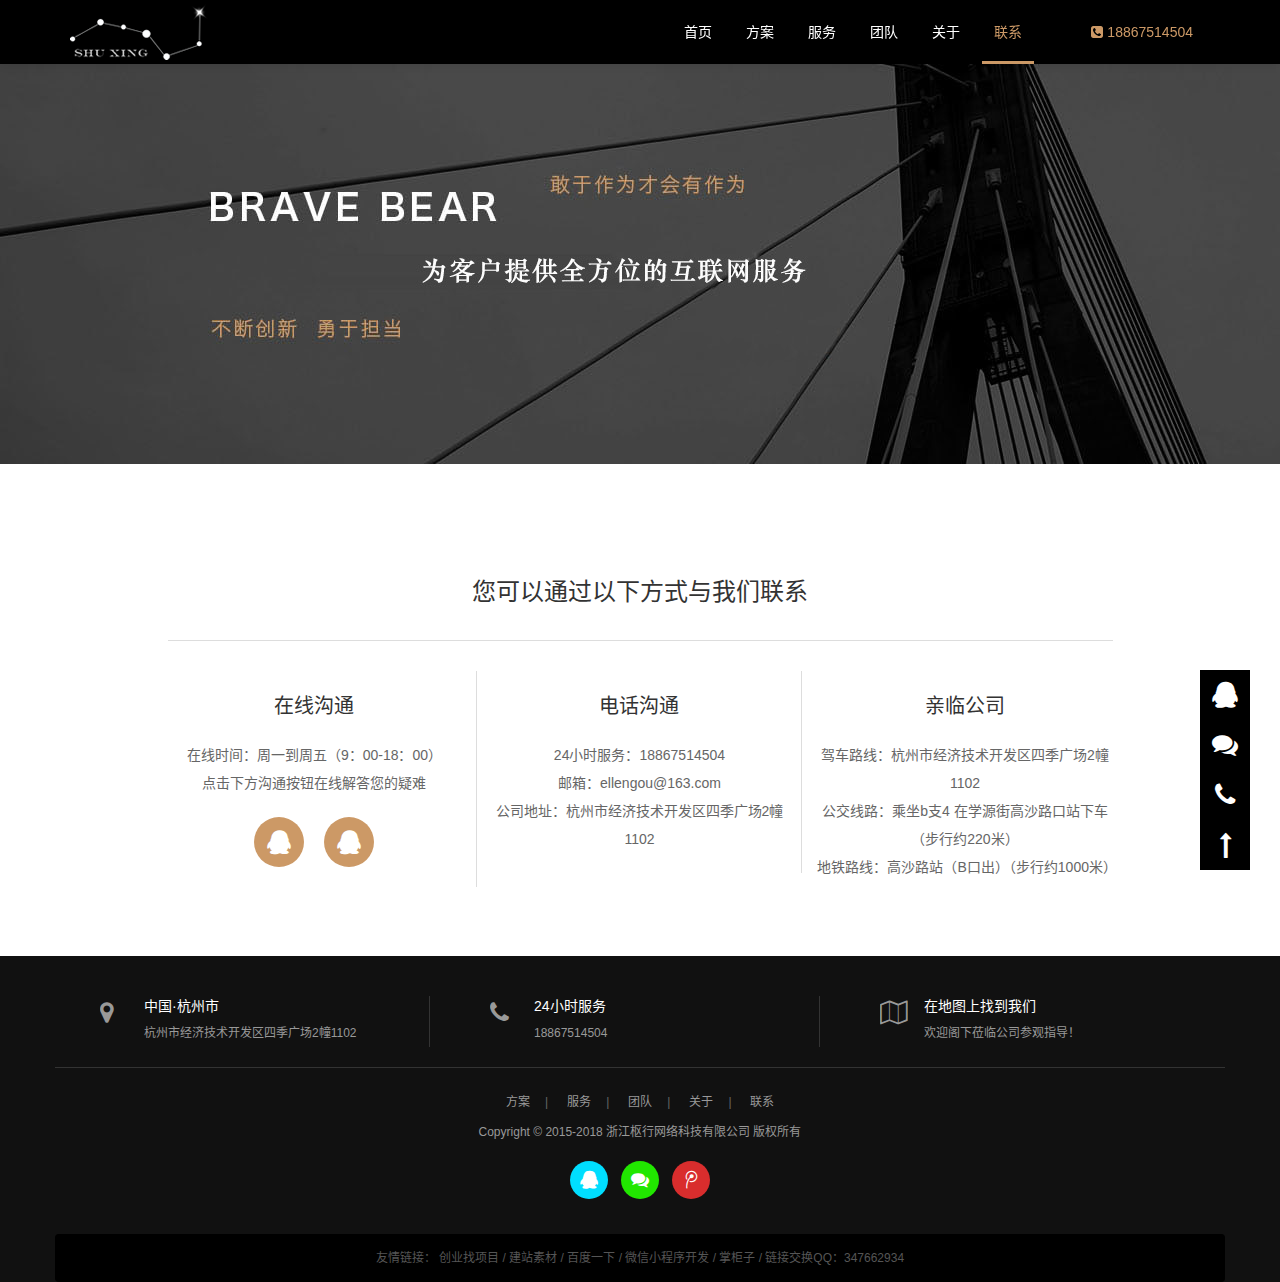
<file: contact.html>
﻿<!DOCTYPE html>
<html lang="zh-CN">
<head>
<meta charset="utf-8">
<meta http-equiv="X-UA-Compatible" content="IE=edge,chrome=1">
<meta name="viewport" content="width=device-width, initial-scale=1.0, user-scalable=no">
<meta http-equiv="Cache-Control" content="no-transform" />
<meta http-equiv="Cache-Control" content="no-siteapp" />
<title>浙江枢行网络科技有限公司</title>
<meta name="description" content="" />
<meta name="keywords" content="" />
<link rel="stylesheet" href="font-awesome/css/font-awesome.min.css">
<link rel="stylesheet" href="style/bootstrap.min.css">
<link rel="stylesheet" href="style/animate.min.css">
<link rel="stylesheet" href="style/style.css">
<!--[if lt IE 9]>
<script src="js/respond.min.js"></script>
<![endif]-->
</head>
<body id="moar">
<header id="header" class="navbar navbar-default navbar-fixed-top" role="navigation"></header>

<section class="banner">
  <div class="banner-page" style="background-image:url(picture/1-1P32109461N28.jpg)"><img src="picture/banner-height-page.gif" class="center-block" alt=""/></div>
</section>
<!--end-->
<section class="page sx-jianju">
  <div class="container">
    <ul class="list-inline menu-kj2 text-center wow animated fadeInUp">
      
    </ul>
    <div class="row">
      <div class="col-xs-12 col-sm-12 col-md-10 col-lg-10 col-lg-offset-1 col-md-offset-1">
        <article class="content text-center">
          <div class="page-lianxi">
            <h2 class="t-m-none">您可以通过以下方式与我们联系</h2>
            <hr class="hr" />
            <div class="row">
              <div class="col-xs-12 col-sm-12 col-md-4 col-lg-4">
                <h3> 在线沟通 </h3>
                <p> 在线时间：周一到周五（9：00-18：00） <br/>
                  点击下方沟通按钮在线解答您的疑难 </p>
                <p class="wygt"> <a class="qq" href="http://wpa.qq.com/msgrd?v=3&amp;uin=347662934&amp;site=qq&amp;menu=yes" target="_blank"><span class="fa fa-qq"></span></a><a class="qq" href="http://wpa.qq.com/msgrd?v=3&amp;uin=347662934&amp;site=qq&amp;menu=yes" target="_blank"><span class="fa fa-qq"></span></a> </p>
              </div>
              <div class="col-xs-12 col-sm-12 col-md-4 col-lg-4">
                <h3> 电话沟通 </h3>
                <p> 24小时服务：18867514504<br/>
                  邮箱：ellengou@163.com<br/>
                  公司地址：杭州市经济技术开发区四季广场2幢1102 </p>
              </div>
              <div class="col-xs-12 col-sm-12 col-md-4 col-lg-4">
                <h3> 亲临公司 </h3>
                <p> 驾车路线：杭州市经济技术开发区四季广场2幢1102<br/>
                  公交线路：乘坐b支4 在学源街高沙路口站下车 （步行约220米）<br/>
                  地铁路线：高沙路站（B口出）（步行约1000米） </p>
              </div>
            </div>
          </div>
        </article>
      </div>
    </div>
  </div>
</section>

<footer id="footer" class="foot text-center"></footer>
<!--end-->  
<script src="js/jquery.min.js"></script> 
<script src="js/wow.min.js"></script> 
<script src="js/base.js"></script> 
<script src="js/bootstrap.min.js"></script> 
<script>
wow = new WOW(
  {animateClass: 'animated',offset:100}
);
wow.init();
$(function(){
  $(".navbar-nav li").eq(5).addClass("hover");
})
</script>
</body>
</html>
</file>
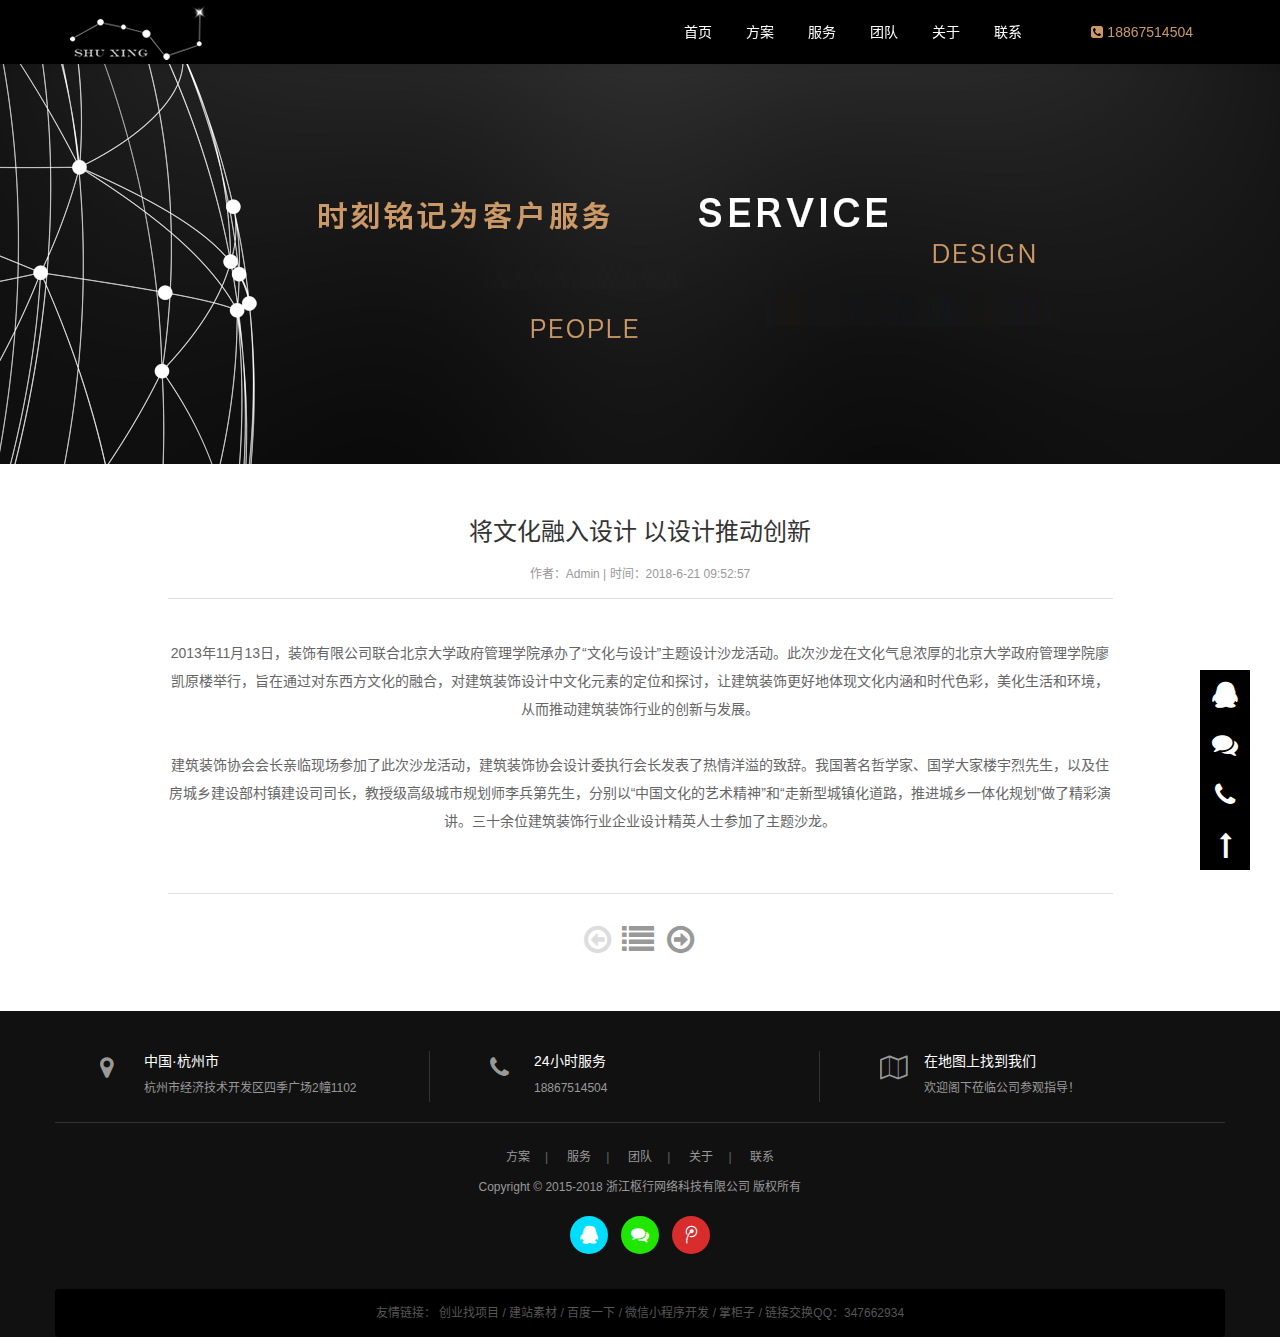
<file: news-con.html>
﻿<!DOCTYPE html>
<html lang="zh-CN">
<head>
<meta charset="utf-8">
<meta http-equiv="X-UA-Compatible" content="IE=edge,chrome=1">
<meta name="viewport" content="width=device-width, initial-scale=1.0, user-scalable=no">
<meta http-equiv="Cache-Control" content="no-transform" />
<meta http-equiv="Cache-Control" content="no-siteapp" />
<title>浙江枢行网络科技有限公司</title>
<meta name="description" content="" />
<meta name="keywords" content="" />
<link rel="stylesheet" href="font-awesome/css/font-awesome.min.css">
<link rel="stylesheet" href="style/bootstrap.min.css">
<link rel="stylesheet" href="style/animate.min.css">
<link rel="stylesheet" href="style/style.css">
<!--[if lt IE 9]>
<script src="js/respond.min.js"></script>
<![endif]-->
</head>
<body id="moar">
<header id="header" class="navbar navbar-default navbar-fixed-top" role="navigation"></header>
 
<section class="banner">
  <div class="banner-page" style="background-image:url(picture/1-1P3210U605101.jpg)"><img src="picture/banner-height-page.gif" class="center-block"/></div>
</section>
<!--end-->
<section class="sx-jianju">
  <div class="container">
    <div class="row">
      <div class="col-xs-12 col-sm-12 col-md-10 col-lg-10 col-lg-offset-1 col-md-offset-1">
        <article class="content text-center">
          <header class="text-center">
            <h2 class="title">将文化融入设计 以设计推动创新</h2>
            <p class="info">作者：Admin | 时间：2018-6-21 09:52:57</p>
          </header>
          <p>2013年11月13日，装饰有限公司联合北京大学政府管理学院承办了“文化与设计”主题设计沙龙活动。此次沙龙在文化气息浓厚的北京大学政府管理学院廖凯原楼举行，旨在通过对东西方文化的融合，对建筑装饰设计中文化元素的定位和探讨，让建筑装饰更好地体现文化内涵和时代色彩，美化生活和环境，从而推动建筑装饰行业的创新与发展。<br /><br />
          建筑装饰协会会长亲临现场参加了此次沙龙活动，建筑装饰协会设计委执行会长发表了热情洋溢的致辞。我国著名哲学家、国学大家楼宇烈先生，以及住房城乡建设部村镇建设司司长，教授级高级城市规划师李兵第先生，分别以“中国文化的艺术精神”和“走新型城镇化道路，推进城乡一体化规划”做了精彩演讲。三十余位建筑装饰行业企业设计精英人士参加了主题沙龙。<br /><br />
 </p>
          <ul class="list-page">
          </ul>
          <hr>
          <!--end-->
          <div class="mulu">
            <p class="b-m-none"> <span class="fa fa-arrow-circle-o-left"></span> <a class="ml" href="news.html" title="返回目录"><span class="fa fa-list"></span></a>  <a class="next" href='news-con.html'><span class="fa fa-arrow-circle-o-right"></span></a> </p>
          </div>
        </article>
      </div>
    </div>
  </div>
</section>

<footer id="footer" class="foot text-center"></footer>
<!--end-->  
<script src="js/jquery.min.js"></script> 
<script src="js/wow.min.js"></script> 
<script src="js/base.js"></script> 
<script src="js/bootstrap.min.js"></script> 
<script>
wow = new WOW(
  {animateClass: 'animated',offset:100}
);
wow.init();
$(function(){
  $(".navbar-nav li").eq(4).addClass("hover");
})
</script>
</body>
</html>
</file>
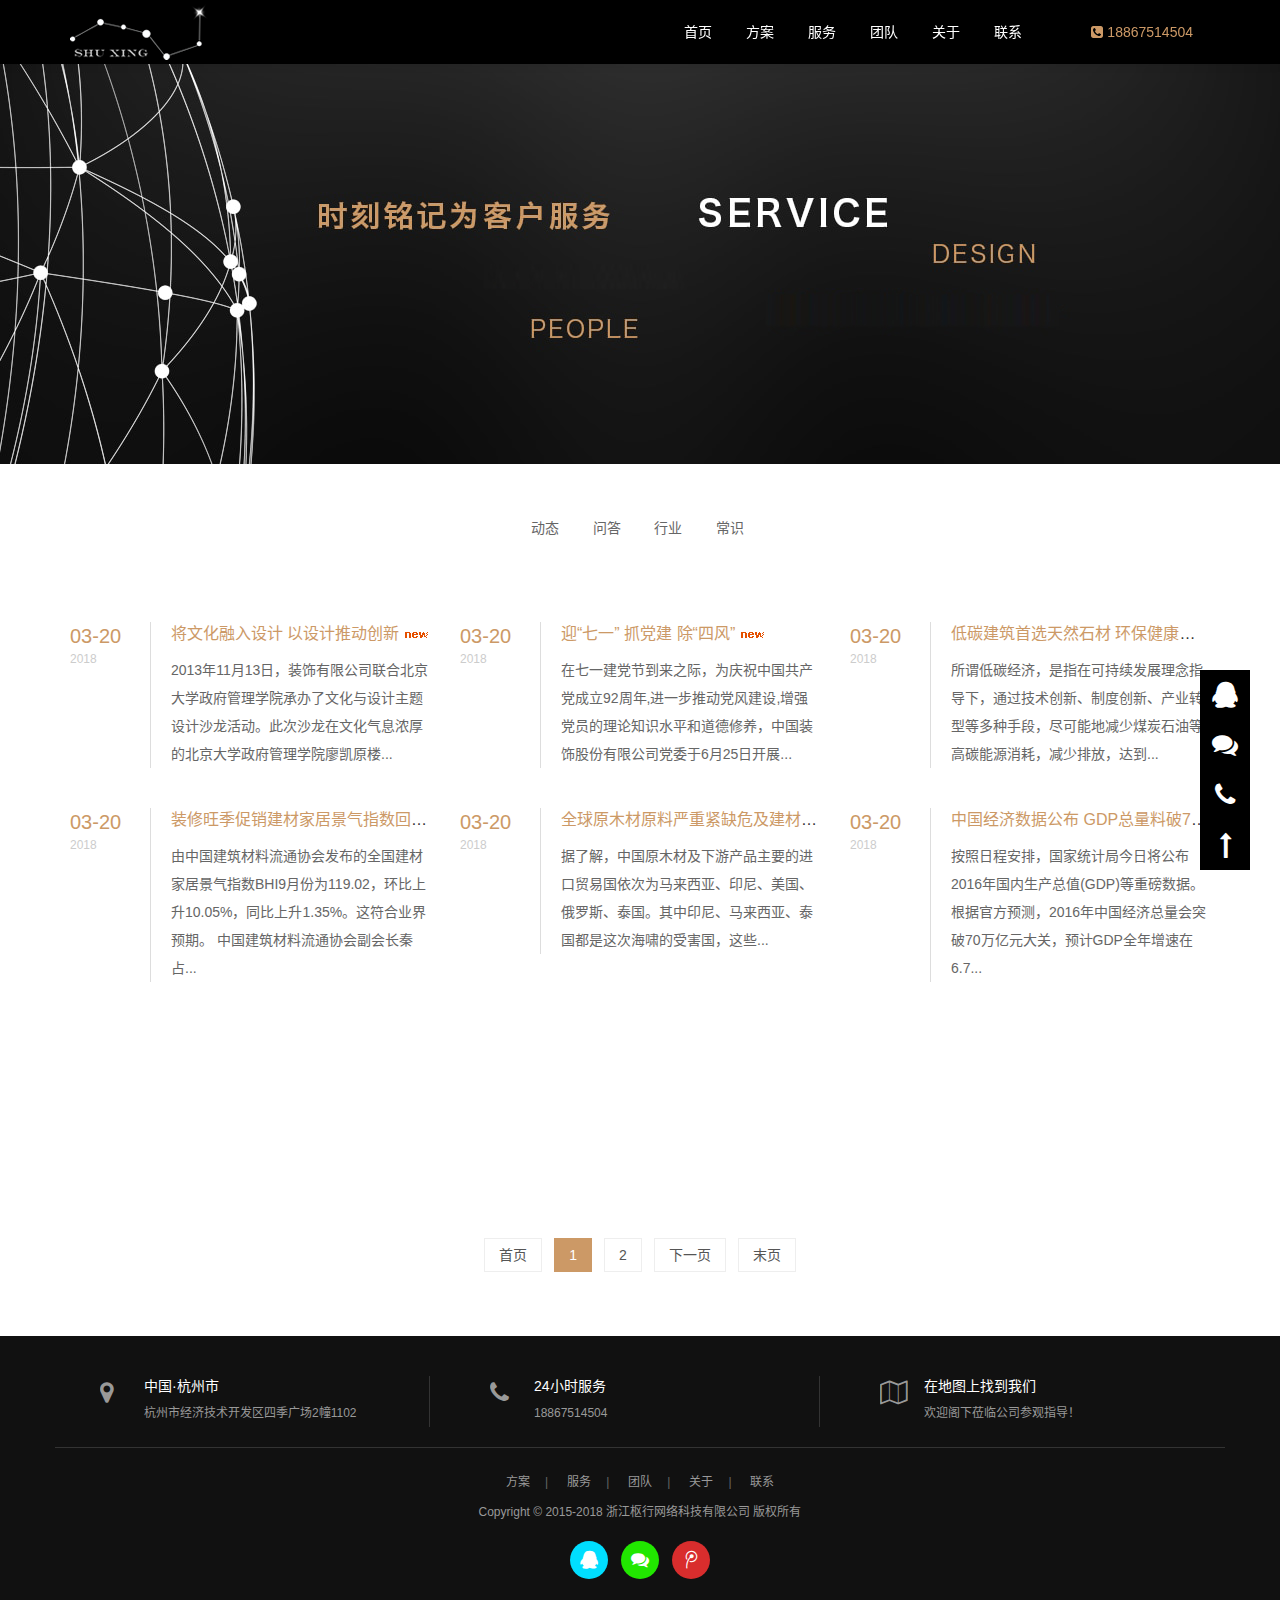
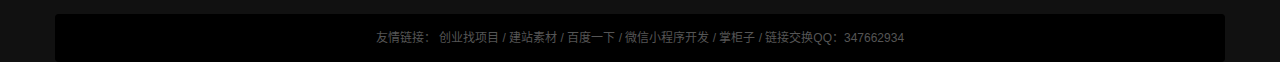
<file: news.html>
﻿<!DOCTYPE html>
<html lang="zh-CN">
<head>
<meta charset="utf-8">
<meta http-equiv="X-UA-Compatible" content="IE=edge,chrome=1">
<meta name="viewport" content="width=device-width, initial-scale=1.0, user-scalable=no">
<meta http-equiv="Cache-Control" content="no-transform" />
<meta http-equiv="Cache-Control" content="no-siteapp" />
<title>浙江枢行网络科技有限公司</title>
<meta name="description" content="" />
<meta name="keywords" content="" />
<link rel="stylesheet" href="font-awesome/css/font-awesome.min.css">
<link rel="stylesheet" href="style/bootstrap.min.css">
<link rel="stylesheet" href="style/animate.min.css">
<link rel="stylesheet" href="style/style.css">
<!--[if lt IE 9]>
<script src="js/respond.min.js"></script>
<![endif]-->
</head>
<body id="moar">
<header id="header" class="navbar navbar-default navbar-fixed-top" role="navigation"></header>
 
<section class="banner">
  <div class="banner-page" style="background-image:url(picture/1-1P3210U605101.jpg)"><img src="picture/banner-height-page.gif" class="center-block"/></div>
</section>
<!--end-->
<section class="news news-page sx-jianju">
  <div class="container">
    <ul class="list-inline menu-kj2 text-center wow animated fadeInUp">
      
      <li><a href="javascript:;">动态</a></li>
      
      <li><a href="javascript:;">问答</a></li>
      
      <li><a href="javascript:;">行业</a></li>
      
      <li><a href="javascript:;">常识</a></li>
      
    </ul>
    <div class="row"> <div class="col-xs-12 col-sm-12 col-md-4 col-lg-4 wow animated fadeInUp">
        <dl class="dl-horizontal">
          <dt class="cssa274b01dd50cc">03-20<span>2018</span></dt>
          <dd>
            <h3><a href="news-con.html" title="将文化融入设计 以设计推动创新">将文化融入设计 以设计推动创新</a> <img src="images/new.gif" alt="将文化融入设计 以设计推动创新"/></h3>
            <p class="hg-2">2013年11月13日，装饰有限公司联合北京大学政府管理学院承办了文化与设计主题设计沙龙活动。此次沙龙在文化气息浓厚的北京大学政府管理学院廖凯原楼...</p>
          </dd>
        </dl>
      </div><div class="col-xs-12 col-sm-12 col-md-4 col-lg-4 wow animated fadeInUp">
        <dl class="dl-horizontal">
          <dt class="cssa274b01dd50cc">03-20<span>2018</span></dt>
          <dd>
            <h3><a href="news-con.html" title="迎“七一” 抓党建 除“四风”">迎“七一” 抓党建 除“四风”</a> <img src="images/new.gif" alt="迎“七一” 抓党建 除“四风”"/></h3>
            <p class="hg-2">在七一建党节到来之际，为庆祝中国共产党成立92周年,进一步推动党风建设,增强党员的理论知识水平和道德修养，中国装饰股份有限公司党委于6月25日开展...</p>
          </dd>
        </dl>
      </div><div class="col-xs-12 col-sm-12 col-md-4 col-lg-4 wow animated fadeInUp">
        <dl class="dl-horizontal">
          <dt class="cssa274b01dd50cc">03-20<span>2018</span></dt>
          <dd>
            <h3><a href="news-con.html" title="低碳建筑首选天然石材 环保健康受欢迎">低碳建筑首选天然石材 环保健康受欢迎</a> <img src="images/new.gif" alt="低碳建筑首选天然石材 环保健康受欢迎"/></h3>
            <p class="hg-2">所谓低碳经济，是指在可持续发展理念指导下，通过技术创新、制度创新、产业转型等多种手段，尽可能地减少煤炭石油等高碳能源消耗，减少排放，达到...</p>
          </dd>
        </dl>
      </div><div class="col-xs-12 col-sm-12 col-md-4 col-lg-4 wow animated fadeInUp">
        <dl class="dl-horizontal">
          <dt class="cssa274b01dd50cc">03-20<span>2018</span></dt>
          <dd>
            <h3><a href="news-con.html" title="装修旺季促销建材家居景气指数回升">装修旺季促销建材家居景气指数回升</a> <img src="images/new.gif" alt="装修旺季促销建材家居景气指数回升"/></h3>
            <p class="hg-2">由中国建筑材料流通协会发布的全国建材家居景气指数BHI9月份为119.02，环比上升10.05%，同比上升1.35%。这符合业界预期。 中国建筑材料流通协会副会长秦占...</p>
          </dd>
        </dl>
      </div><div class="col-xs-12 col-sm-12 col-md-4 col-lg-4 wow animated fadeInUp">
        <dl class="dl-horizontal">
          <dt class="cssa274b01dd50cc">03-20<span>2018</span></dt>
          <dd>
            <h3><a href="news-con.html" title="全球原木材原料严重紧缺危及建材行业">全球原木材原料严重紧缺危及建材行业</a> <img src="images/new.gif" alt="全球原木材原料严重紧缺危及建材行业"/></h3>
            <p class="hg-2">据了解，中国原木材及下游产品主要的进口贸易国依次为马来西亚、印尼、美国、俄罗斯、泰国。其中印尼、马来西亚、泰国都是这次海啸的受害国，这些...</p>
          </dd>
        </dl>
      </div><div class="col-xs-12 col-sm-12 col-md-4 col-lg-4 wow animated fadeInUp">
        <dl class="dl-horizontal">
          <dt class="cssa274b01dd50cc">03-20<span>2018</span></dt>
          <dd>
            <h3><a href="news-con.html" title="中国经济数据公布 GDP总量料破70万亿元">中国经济数据公布 GDP总量料破70万亿元</a> <img src="images/new.gif" alt="中国经济数据公布 GDP总量料破70万亿元"/></h3>
            <p class="hg-2">按照日程安排，国家统计局今日将公布2016年国内生产总值(GDP)等重磅数据。根据官方预测，2016年中国经济总量会突破70万亿元大关，预计GDP全年增速在6.7...</p>
          </dd>
        </dl>
      </div><div class="col-xs-12 col-sm-12 col-md-4 col-lg-4 wow animated fadeInUp">
        <dl class="dl-horizontal">
          <dt class="cssa274b01dd50cc">03-20<span>2018</span></dt>
          <dd>
            <h3><a href="news-con.html" title="珠三角GDP总量超西班牙 进入“湾区经济”时代">珠三角GDP总量超西班牙 进入“湾区经济”时代</a> <img src="images/new.gif" alt="珠三角GDP总量超西班牙 进入“湾区经济”时代"/></h3>
            <p class="hg-2">继2014年深圳市政府工作报告中首次提出发展湾区经济之后，在今年珠三角各地市召开的两会上，融入或对接粤港澳大湾区被写入了佛山、肇庆、江门、东莞...</p>
          </dd>
        </dl>
      </div><div class="col-xs-12 col-sm-12 col-md-4 col-lg-4 wow animated fadeInUp">
        <dl class="dl-horizontal">
          <dt class="cssa274b01dd50cc">03-20<span>2018</span></dt>
          <dd>
            <h3><a href="news-con.html" title="智慧城市建设莫入误区">智慧城市建设莫入误区</a> <img src="images/new.gif" alt="智慧城市建设莫入误区"/></h3>
            <p class="hg-2">智慧城市是城市治理创新的重要方面。国家信息中心信息化研究部副主任单志广认为，智慧城市建设目前主要存在三高两低问题。三高是指智慧城市建设中...</p>
          </dd>
        </dl>
      </div><div class="col-xs-12 col-sm-12 col-md-4 col-lg-4 wow animated fadeInUp">
        <dl class="dl-horizontal">
          <dt class="cssa274b01dd50cc">03-20<span>2018</span></dt>
          <dd>
            <h3><a href="news-con.html" title="当结构邂逅设计 发生了什么？">当结构邂逅设计 发生了什么？</a> <img src="images/new.gif" alt="当结构邂逅设计 发生了什么？"/></h3>
            <p class="hg-2">在业内看来，新政明确了通过中介机构完成的交易必须在各区房产管理部门的监管账户划转交易资金，杜绝了中介机构设立资金池。资金监管有利于交易安...</p>
          </dd>
        </dl>
      </div> </div>
    <div class="list-page t-m-30">
      <ul class="pagination">
        <li><a>首页</a></li>
<li class="active"><a>1</a></li>
<li><a href='list_16_2.html'>2</a></li>
<li><a href='list_16_2.html'>下一页</a></li>
<li><a href='list_16_2.html'>末页</a></li>

      </ul>
    </div>
  </div>
  </div>
</section>

<footer id="footer" class="foot text-center"></footer>
<!--end-->  
<script src="js/jquery.min.js"></script> 
<script src="js/wow.min.js"></script> 
<script src="js/base.js"></script> 
<script src="js/bootstrap.min.js"></script> 
<script>
wow = new WOW(
  {animateClass: 'animated',offset:100}
);
wow.init();
$(function(){
  $(".navbar-nav li").eq(4).addClass("hover");
})
</script>
</body>
</html>
</file>
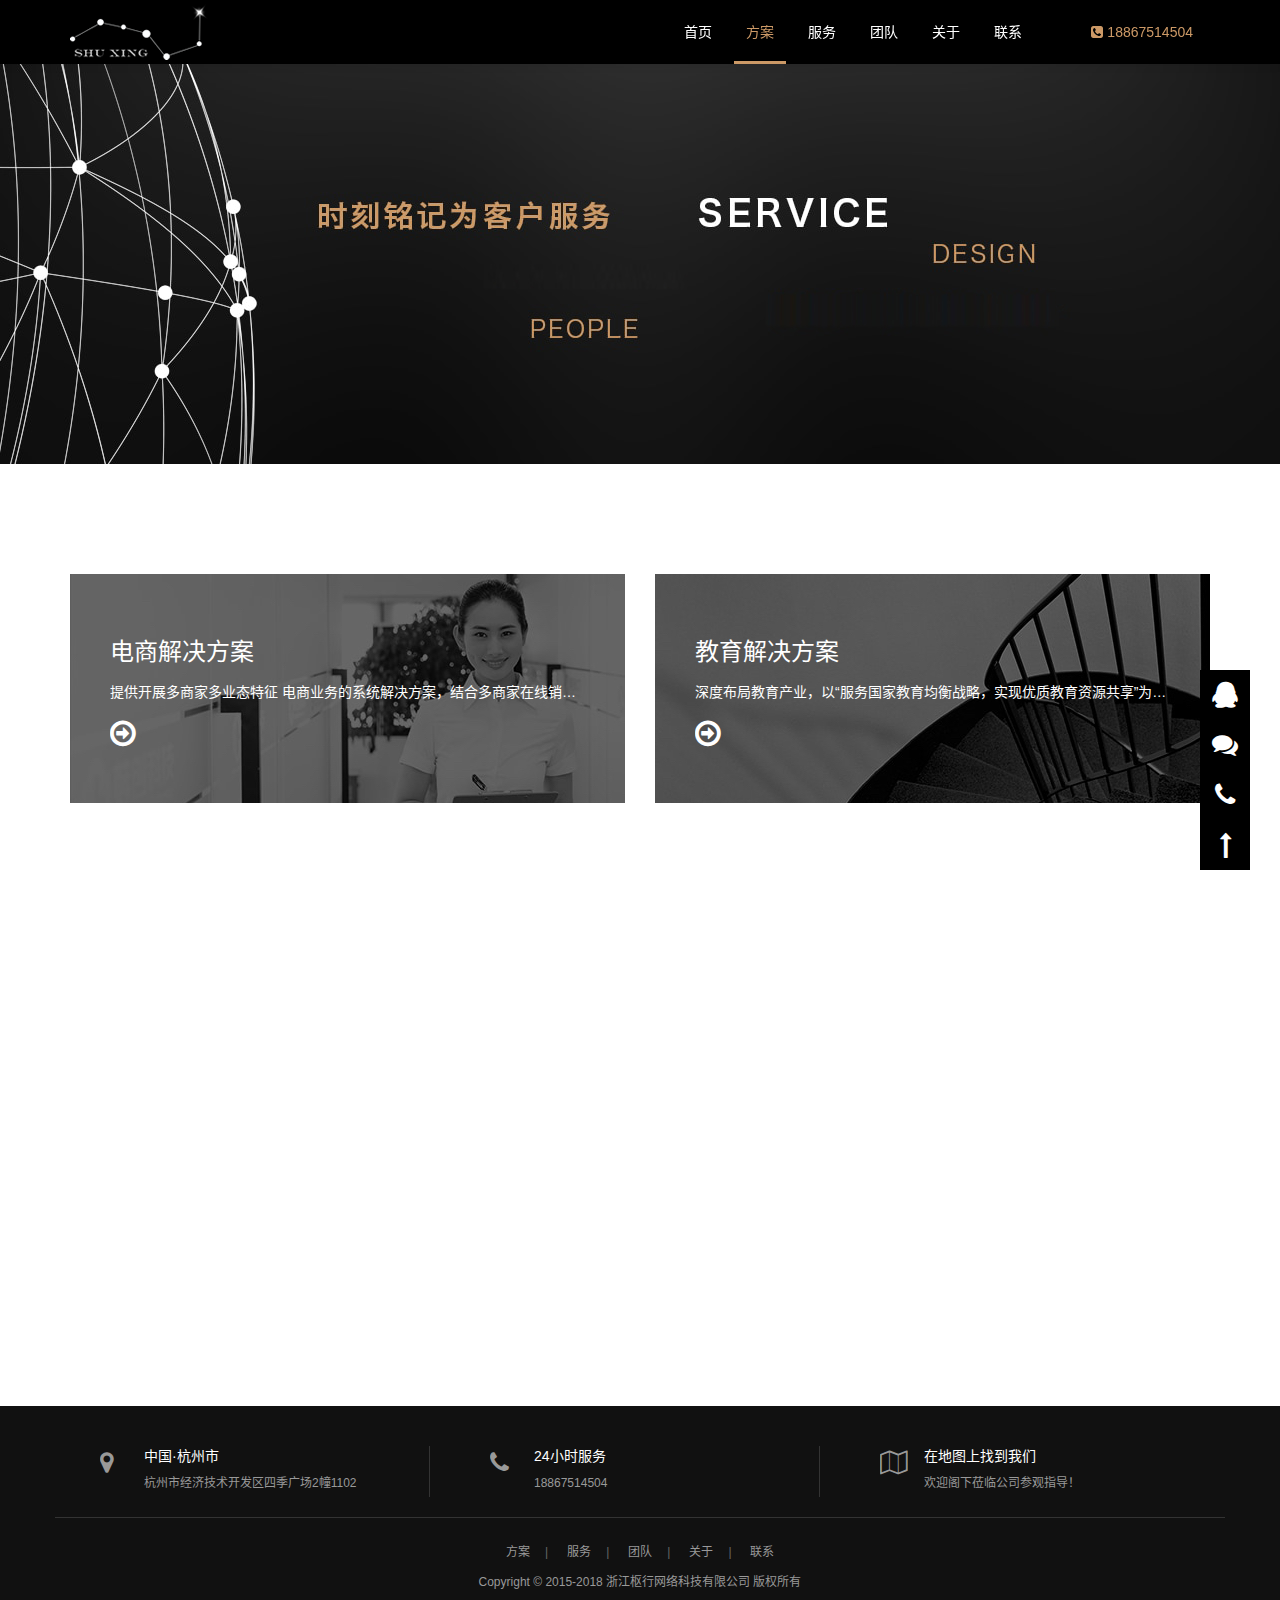
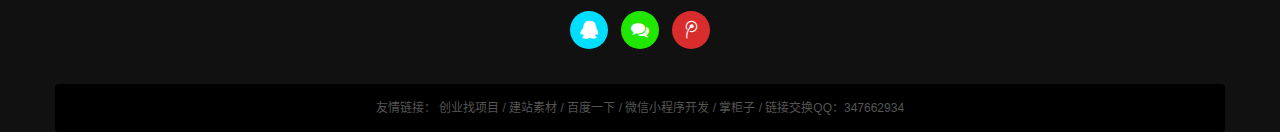
<file: show.html>
﻿<!DOCTYPE html>
<html lang="zh-CN">
<head>
<meta charset="utf-8">
<meta http-equiv="X-UA-Compatible" content="IE=edge,chrome=1">
<meta name="viewport" content="width=device-width, initial-scale=1.0, user-scalable=no">
<meta http-equiv="Cache-Control" content="no-transform" />
<meta http-equiv="Cache-Control" content="no-siteapp" />
<title>浙江枢行网络科技有限公司</title>
<meta name="description" content="" />
<meta name="keywords" content="" />
<link rel="stylesheet" href="font-awesome/css/font-awesome.min.css">
<link rel="stylesheet" href="style/bootstrap.min.css">
<link rel="stylesheet" href="style/animate.min.css">
<link rel="stylesheet" href="style/style.css">
<!--[if lt IE 9]>
<script src="js/respond.min.js"></script>
<![endif]-->
</head>
<body id="moar">
<header id="header" class="navbar navbar-default navbar-fixed-top" role="navigation"></header>
 
<section class="banner">
  <div class="banner-page" style="background-image:url(picture/1-1P3210U605101.jpg)"><img src="picture/banner-height-page.gif" class="center-block"/></div>
</section>
<!--end-->
<section class="design-page sx-jianju">
  <div class="container">
    <ul class="list-inline menu-kj2 text-center wow animated fadeInUp">
      
    </ul>
    <div class="row design"> <div class="col-xs-12 col-sm-6 col-md-6 col-lg-6 wow animated fadeInUp">
        <figure style="background-image:url(picture/1-1P3211044180-L.jpg)"> <a href="javascript:;" title="提供开展多商家多业态特征 电商业务的系统解决方案，结合多商家在线销售和多业态互联网自 服务应用的平台业务，打造消费者在线沟通能力，实现商客关系的掌控，充分展现消费者动员能力，持续开展以综合商业体为核心的客户忠诚度管理。
          覆盖全行业、线上线下完美结合，聚集消费群体，体验新时尚消费的快感...">
          <h3>电商解决方案</h3>
          <p class="hg-2">
            提供开展多商家多业态特征 电商业务的系统解决方案，结合多商家在线销售和多业态互联网自 服务应用的平台业务，打造消费者在线沟通能力，实现商客关系的掌控，充分展现消费者动员能力，持续开展以综合商业体为核心的客户忠诚度管理。
          覆盖全行业、线上线下完美结合，聚集消费群体，体验新时尚消费的快感...</p>
          <p><span class="fa fa-arrow-circle-o-right"></span></p>
          </a> </figure>
      </div><div class="col-xs-12 col-sm-6 col-md-6 col-lg-6 wow animated fadeInUp">
        <figure style="background-image:url(picture/1-1P3211044070-L.jpg)"> <a href="javascript:;" title="深度布局教育产业，以“服务国家教育均衡战略，实现优质教育资源共享”为目标打造全面覆盖终身教育体系的完整产品线，面向全国用户群体推出集教育资讯、资源、应用为一体的开放式教育云平台，助力教育...">
          <h3>教育解决方案</h3>
          <p class="hg-2">深度布局教育产业，以“服务国家教育均衡战略，实现优质教育资源共享”为目标打造全面覆盖终身教育体系的完整产品线，面向全国用户群体推出集教育资讯、资源、应用为一体的开放式教育云平台，助力教育...</p>
          <p><span class="fa fa-arrow-circle-o-right"></span></p>
          </a> </figure>
      </div><div class="col-xs-12 col-sm-6 col-md-6 col-lg-6 wow animated fadeInUp">
        <figure style="background-image:url(picture/1-1P3211043470-L.jpg)"> <a href="javascript:;" title="紧密围绕国家“互联网+ 金融”重点战略目标，依托网络、客户、资源、渠道和业务优势，不断夯实安全稳定的设施资源基础，持续推动客户精细化管理与运营水平提升，积极引领金融机构电子化营销模式创新...">
          <h3>金融解决方案</h3>
          <p class="hg-2">紧密围绕国家“互联网+ 金融”重点战略目标，依托网络、客户、资源、渠道和业务优势，不断夯实安全稳定的设施资源基础，持续推动客户精细化管理与运营水平提升，积极引领金融机构电子化营销模式创新...</p>
          <p><span class="fa fa-arrow-circle-o-right"></span></p>
          </a> </figure>
      </div>
      <div class="col-xs-12 col-sm-6 col-md-6 col-lg-6 wow animated fadeInUp">
        <figure style="background-image:url(picture/1-1P3211043130-L.jpg)"> <a href="javascript:;" title="利用先进的互联网技术，建设面向未来的新型电子政务，积极推动政务+ 服务的优化改革，建设高效快捷的电子政务新模式，全面提升电子政务服务质量，形成标准化、精准化、产品化、平台化、协同化的...">
          <h3>政务解决方案</h3>
          <p class="hg-2">利用先进的互联网技术，建设面向未来的新型电子政务，积极推动政务+ 服务的优化改革，建设高效快捷的电子政务新模式，全面提升电子政务服务质量，形成标准化、精准化、产品化、平台化、协同化的...</p>
          <p><span class="fa fa-arrow-circle-o-right"></span></p>
          </a> </figure>
      </div> 
    
      <div class="col-xs-12 col-sm-6 col-md-6 col-lg-6 wow animated fadeInUp">
        <figure style="background-image:url(picture/1-1P3211043130-L.jpg)"> <a href="javascript:;" title="利用先进的互联网技术，建设面向未来的新型电子政务，积极推动政务+ 服务的优化改革，建设高效快捷的电子政务新模式，全面提升电子政务服务质量，形成标准化、精准化、产品化、平台化、协同化的...">
          <h3>旅行服务方案</h3>
          <p class="hg-2">利用先进的互联网技术，建设面向未来的新型电子政务，积极推动政务+ 服务的优化改革，建设高效快捷的电子政务新模式，全面提升电子政务服务质量，形成标准化、精准化、产品化、平台化、协同化的...</p>
          <p><span class="fa fa-arrow-circle-o-right"></span></p>
          </a> </figure>
      </div> 

       <div class="col-xs-12 col-sm-6 col-md-6 col-lg-6 wow animated fadeInUp">
        <figure style="background-image:url(picture/1-1P3211043130-L.jpg)"> <a href="javascript:;" title="利用先进的互联网技术，建设面向未来的新型电子政务，积极推动政务+ 服务的优化改革，建设高效快捷的电子政务新模式，全面提升电子政务服务质量，形成标准化、精准化、产品化、平台化、协同化的...">
          <h3>定制开发</h3>
          <p class="hg-2">利用先进的互联网技术，建设面向未来的新型电子政务，积极推动政务+ 服务的优化改革，建设高效快捷的电子政务新模式，全面提升电子政务服务质量，形成标准化、精准化、产品化、平台化、协同化的...</p>
          <p><span class="fa fa-arrow-circle-o-right"></span></p>
          </a> </figure>
      </div> 
    </div>
    <div class="list-page">
<!--       <ul class="pagination">
        <li><span class="pageinfo">共 <strong>1</strong>页<strong>6</strong>条记录</span></li>

      </ul> -->
    </div>
  </div>
  </div>
</section>

<footer id="footer" class="foot text-center"></footer>
<!--end-->  
<script src="js/jquery.min.js"></script> 
<script src="js/wow.min.js"></script> 
<script src="js/base.js"></script> 
<script src="js/bootstrap.min.js"></script> 
<script>
wow = new WOW(
  {animateClass: 'animated',offset:100}
);
wow.init();
$(function(){
  $(".navbar-nav li").eq(1).addClass("hover");
})
</script>
</body>
</html>
</file>
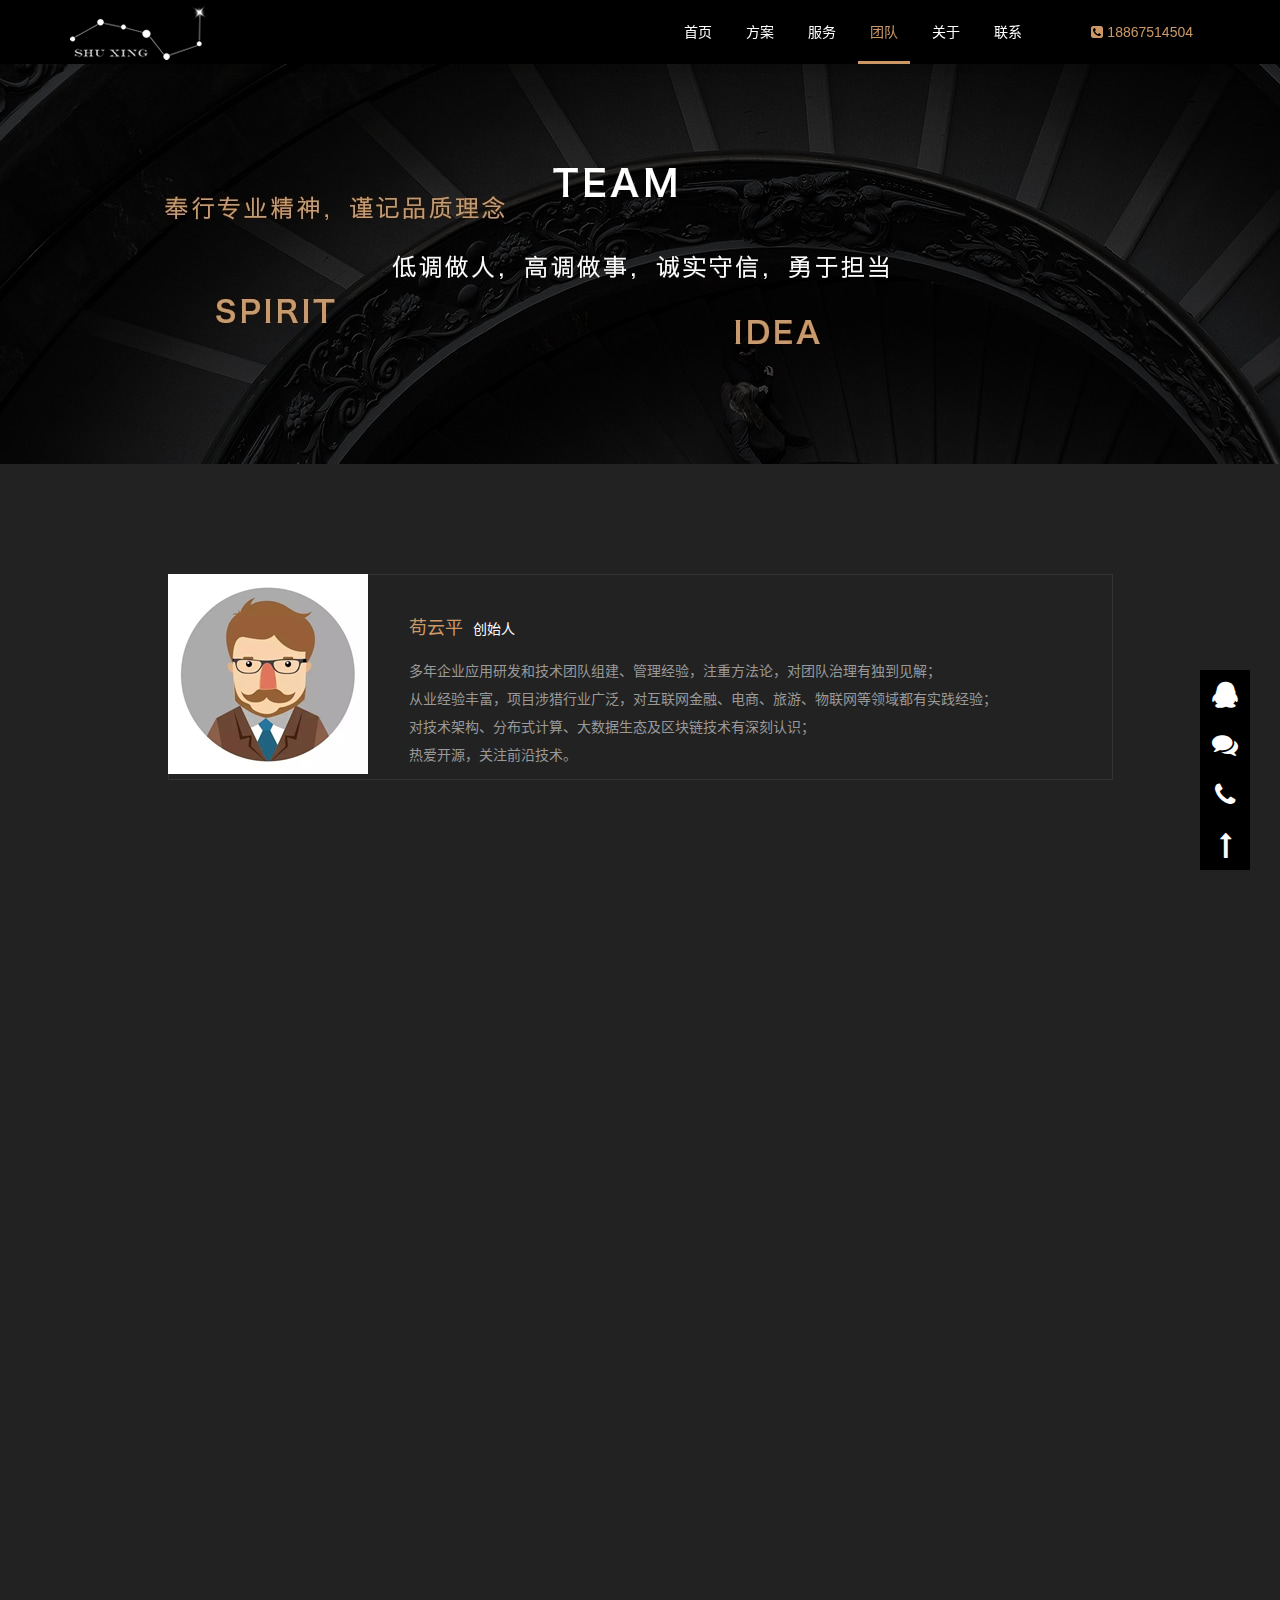
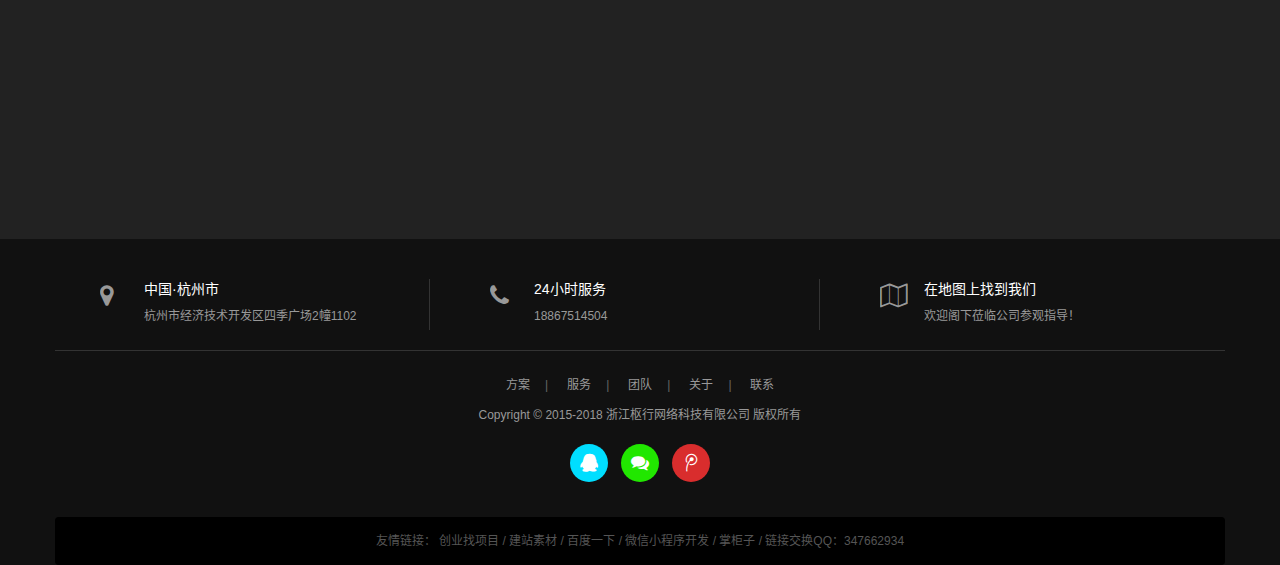
<file: team.html>
﻿<!DOCTYPE html>
<html lang="zh-CN">
<head>
<meta charset="utf-8">
<meta http-equiv="X-UA-Compatible" content="IE=edge,chrome=1">
<meta name="viewport" content="width=device-width, initial-scale=1.0, user-scalable=no">
<meta http-equiv="Cache-Control" content="no-transform" />
<meta http-equiv="Cache-Control" content="no-siteapp" />
<title>浙江枢行网络科技有限公司</title>
<meta name="description" content="" />
<meta name="keywords" content="" />
<link rel="stylesheet" href="font-awesome/css/font-awesome.min.css">
<link rel="stylesheet" href="style/bootstrap.min.css">
<link rel="stylesheet" href="style/animate.min.css">
<link rel="stylesheet" href="style/style.css">
<!--[if lt IE 9]>
<script src="js/respond.min.js"></script>
<![endif]-->
</head>
<body id="moar">
<header id="header" class="navbar navbar-default navbar-fixed-top" role="navigation"></header>
 
<section class="banner">
  <div class="banner-page" style="background-image:url(picture/1-1P321091R1340.jpg)"><img src="picture/banner-height-page.gif" class="center-block" alt=""/></div>
</section>
<!--end-->
<section class="team team-page sx-jianju text-center">
  <div class="container">
    <ul class="list-inline menu-kj2 wow animated fadeInUp">
      
    </ul>
    <div class="row">
      <div class="col-xs-12 col-sm-12 col-md-10 col-lg-10 col-lg-offset-1 col-md-offset-1">
        <div class="team-box text-center"> <dl class="dl-horizontal list-unstyled wow animated fadeInUp">
            <dt><a href="javascript:;" title="苟云平"><img src="picture/member2.jpg" alt="苟云平"/></a></dt>
            <dd>
              <h3><a href="javascript:;" title="苟云平">苟云平</a><small>创始人</small></h3>
              <p class="hg-3">多年企业应用研发和技术团队组建、管理经验，注重方法论，对团队治理有独到见解；<br/>
                从业经验丰富，项目涉猎行业广泛，对互联网金融、电商、旅游、物联网等领域都有实践经验；<br/>
              对技术架构、分布式计算、大数据生态及区块链技术有深刻认识；<br/>
            热爱开源，关注前沿技术。</p>
            </dd>
          </dl><dl class="dl-horizontal list-unstyled wow animated fadeInUp">
            <dt><a href="javascript:;" title="戴宁"><img src="picture/member5.jpg" alt="戴宁"/></a></dt>
            <dd>
              <h3><a href="javascript:;" title="戴宁">戴宁</a><small>联合创始人</small></h3>
              <p class="hg-3">资深软件开发工程师，多年互联网项目开发经验，项目涉猎行业广泛，对金融、旅游、电商及物联网领域都有很深的了解。擅长逻辑分析和项目设计，对互联网项目开发有深刻的认识和理解。</p>
            </dd>
          </dl><dl class="dl-horizontal list-unstyled wow animated fadeInUp">
            <dt><a href="javascript:;" title="关玉亮"><img src="picture/member3.jpg" alt="关玉亮"/></a></dt>
            <dd>
              <h3><a href="javascript:;" title="关玉亮">关玉亮</a><small>联合创始人</small></h3>
              <p class="hg-3">毕业于西安工程大学计算机科学与技术专业，5年项目开发经验。参与大中型企业级物联网项目数个，熟悉物联网方向的需求落地以及相关技术的使用。参与电商类、金融类项目数个，熟悉团队管理和项目进度把控，有良好的团队管理经验以及设计和规划能力。</p>
            </dd>
          </dl><dl class="dl-horizontal list-unstyled wow animated fadeInUp">
            <dt><a href="javascript:;" title="马振卿"><img src="picture/member4.jpg" alt="马振卿"/></a></dt>
            <dd>
              <h3><a href="javascript:;" title="马振卿">马振卿</a><small>联合创始人</small></h3>
              <p class="hg-3">资深软件开发工程师，对互联网产品需求有着丰富的经验和独特的见解，精准的把握功能的实用性。有良好的分析问题、解决问题的能力，较强的计算机应用能力、算法分析、设计能力及较强的编程能力，并善于攻克技术难点。</p>
            </dd>
          </dl>
          <dl class="dl-horizontal list-unstyled wow animated fadeInUp">
            <dt><a href="javascript:;" title="黄森"><img src="picture/member1.jpg" alt="黄森"/></a></dt>
            <dd>
              <h3><a href="javascript:;" title="黄森">黄森</a><small>联合创始人</small></h3>
              <p class="hg-3">资深前端开发工程师，致力于前端架构和性能优化的研究，常驻PC/APP/微信三平台前端研发。<br>
              为多个政府部门及大型互联网科技公司提供产品服务，针对客户需求提供合理专业的方案，对互联网产品的需求分析和用户体验有着丰富的经验。</p>
            </dd>
          </dl>
           </div>
      </div>
    </div>
    <div class="list-page">
<!--       <ul class="pagination">
        <li><span class="pageinfo">共 <strong>1</strong>页<strong>4</strong>条记录</span></li>

      </ul> -->
    </div>
  </div>
  </div>
</section>

<footer id="footer" class="foot text-center"></footer>
<!--end-->  
<script src="js/jquery.min.js"></script> 
<script src="js/wow.min.js"></script> 
<script src="js/base.js"></script> 
<script src="js/bootstrap.min.js"></script> 
<script>
wow = new WOW(
  {animateClass: 'animated',offset:100}
);
wow.init();
$(function(){
  $(".navbar-nav li").eq(3).addClass("hover");
})
</script>
</body>
</html>
</file>
<file: style/style.css>
﻿@charset "UTF-8";
/* 织梦58（dede58.com）做最好的织梦整站模板下载网站 */
/*定义全局*/
body {
	margin: 0;
	padding: 0;
	font: 14px/200% "Hiragino Sans GB", \5FAE\8F6F\96C5\9ED1, Arial, Helvetica;
	color: #666;
	background-color: #fff
}
/*定义链接*/
a, a:link {
	color: #333;
	text-decoration: none
}
a:visited {
	color: #333
}
a:hover, a:focus {
	color: #c96;
	text-decoration: underline;
	outline: none;
	-moz-outline: none
}
a:active {
	color: #f30
}
/*定义表单*/
input, textarea {
	outline: none;
	-moz-outline: none
}
/*定义标题*/
h1, h2, h3, h4, h5, h6 {
	color: #333;
	font-weight: 500;
	line-height: 150%
}
/*定义图片*/
img {
	padding: 0;
	margin: 0;
	border: 0
}
img {
	height: auto;
	max-width: 100%;
	margin-left: auto;
	margin-right: auto
}
/*定义延迟*/
.news .dl-horizontal, .about .shuju figure, .case figure a figcaption, .comment-respond #submit, .banner p, .process figcaption, .kefu, .packages .tc-box, .navbar-brand, .navbar-default, .transition, .huodong, *:link, *:visited, *:hover, *:active, *:focus {
	-webkit-transition: all .2s linear;
	-moz-transition: all .2s linear;
	-o-transition: all .2s linear;
	transition: all .2s linear
}
/*定义背景通屏*/
.parallax {
	background-attachment: fixed!important;
	-webkit-transition: none;
	-moz-transition: none;
	-o-transition: none;
	transition: none
}
/*yanchi*/
.yanchi-1 {
	animation-delay: 0.1s
}
.yanchi-2 {
	animation-delay: 0.2s
}
.yanchi-3 {
	animation-delay: 0.3s
}
.yanchi-4 {
	animation-delay: 0.4s
}
.case .row div:nth-child(1) {
	animation-delay: 0.1s
}
.case .row div:nth-child(2) {
	animation-delay: 0.2s
}
.case .row div:nth-child(3) {
	animation-delay: 0.3s
}
.case .row div:nth-child(4) {
	animation-delay: 0.1s
}
.case .row div:nth-child(5) {
	animation-delay: 0.2s
}
.case .row div:nth-child(6) {
	animation-delay: 0.3s
}
.case .row div:nth-child(7) {
	animation-delay: 0.1s
}
.case .row div:nth-child(8) {
	animation-delay: 0.2s
}
.case .row div:nth-child(9) {
	animation-delay: 0.3s
}
.case .row div:nth-child(10) {
	animation-delay: 0.1s
}
.case .row div:nth-child(11) {
	animation-delay: 0.2s
}
.case .row div:nth-child(12) {
	animation-delay: 0.3s
}
.kehu .row figure:nth-child(1) {
	animation-delay: 0.1s
}
.kehu .row figure:nth-child(2) {
	animation-delay: 0.2s
}
.kehu .row figure:nth-child(3) {
	animation-delay: 0.3s
}
.kehu .row figure:nth-child(4) {
	animation-delay: 0.4s
}
.kehu .row figure:nth-child(5) {
	animation-delay: 0.5s
}
.kehu .row figure:nth-child(6) {
	animation-delay: 0.6s
}
.kehu .row figure:nth-child(7) {
	animation-delay: 0.1s
}
.kehu .row figure:nth-child(8) {
	animation-delay: 0.2s
}
.kehu .row figure:nth-child(9) {
	animation-delay: 0.3s
}
.kehu .row figure:nth-child(10) {
	animation-delay: 0.4s
}
.kehu .row figure:nth-child(11) {
	animation-delay: 0.5s
}
.kehu .row figure:nth-child(12) {
	animation-delay: 0.6s
}
.youshi .row div:nth-child(1) {
	animation-delay: 0.1s
}
.youshi .row div:nth-child(2) {
	animation-delay: 0.2s
}
.youshi .row div:nth-child(3) {
	animation-delay: 0.3s
}
.youshi .row div:nth-child(4) {
	animation-delay: 0.1s
}
.youshi .row div:nth-child(5) {
	animation-delay: 0.2s
}
.youshi .row div:nth-child(6) {
	animation-delay: 0.3s
}
.shuju div:nth-child(1) {
	animation-delay: 0.1s
}
.shuju div:nth-child(2) {
	animation-delay: 0.2s
}
.shuju div:nth-child(3) {
	animation-delay: 0.3s
}
.shuju div:nth-child(4) {
	animation-delay: 0.4s
}
.tixi .row div:nth-child(1) {
	animation-delay: 0.1s
}
.tixi .row div:nth-child(2) {
	animation-delay: 0.2s
}
.tixi .row div:nth-child(3) {
	animation-delay: 0.3s
}
.tixi .row div:nth-child(4) {
	animation-delay: 0.4s
}
.tixi .row div:nth-child(5) {
	animation-delay: 0.5s
}
.tixi .row div:nth-child(6) {
	animation-delay: 0.6s
}
.tixi .row div:nth-child(7) {
	animation-delay: 0.1s
}
.tixi .row div:nth-child(8) {
	animation-delay: 0.2s
}
.tixi .row div:nth-child(9) {
	animation-delay: 0.3s
}
.tixi .row div:nth-child(10) {
	animation-delay: 0.4s
}
.tixi .row div:nth-child(11) {
	animation-delay: 0.5s
}
.tixi .row div:nth-child(12) {
	animation-delay: 0.6s
}
.news .row div:nth-child(1) {
	animation-delay: 0.1s
}
.news .row div:nth-child(2) {
	animation-delay: 0.2s
}
.news .row div:nth-child(3) {
	animation-delay: 0.3s
}
.news .row div:nth-child(4) {
	animation-delay: 0.1s
}
.news .row div:nth-child(5) {
	animation-delay: 0.2s
}
.news .row div:nth-child(6) {
	animation-delay: 0.3s
}
.news .row div:nth-child(7) {
	animation-delay: 0.1s
}
.news .row div:nth-child(8) {
	animation-delay: 0.2s
}
.news .row div:nth-child(9) {
	animation-delay: 0.3s
}
.news .row div:nth-child(10) {
	animation-delay: 0.1s
}
.news .row div:nth-child(11) {
	animation-delay: 0.2s
}
.news .row div:nth-child(12) {
	animation-delay: 0.3s
}
.design div:nth-child(1) {
	animation-delay: 0.1s
}
.design div:nth-child(2) {
	animation-delay: 0.2s
}
.design div:nth-child(3) {
	animation-delay: 0.1s
}
.design div:nth-child(4) {
	animation-delay: 0.2s
}
.design div:nth-child(5) {
	animation-delay: 0.1s
}
.design div:nth-child(6) {
	animation-delay: 0.2s
}
.design div:nth-child(7) {
	animation-delay: 0.1s
}
.design div:nth-child(8) {
	animation-delay: 0.2s
}
/*gray*/
.grayscale {
	filter: url("data:image/svg+xml;utf8,<svg xmlns='http://www.w3.org/2000/svg'><filter id='grayscale'><feColorMatrix type='matrix' values='0.3333 0.3333 0.3333 0 0 0.3333 0.3333 0.3333 0 0 0.3333 0.3333 0.3333 0 0 0 0 0 1 0'/></filter></svg>#grayscale"); /* IE 6-9 */
	filter: gray;
	-webkit-filter: grayscale(100%);
}
.grayscale.grayscale-fade {
	-webkit-transition: -webkit-filter .5s;
}
.grayscale.grayscale-fade:hover {
	-webkit-filter: grayscale(0%);
	filter: none;
}
.grayscale-replaced.grayscale-fade svg {
	opacity: 1;
	-webkit-transition: opacity .5s ease;
	transition: opacity .5s ease;
}
.grayscale-replaced.grayscale-fade:hover svg {
	opacity: 0;
}
/*文本选择*/
::-moz-selection {
background:#c96;
color:#fff
}
::selection {
	background: #c96;
	color: #fff
}
/*背景固定*/
.pingpu-bg {
	background: no-repeat center top fixed;
	background-size: cover;
	-webkit-background-size: cover;
	-moz-background-size: cover;
	-o-background-size: cover;
	position: relative
}
.pingpu-bg {
	min-width: 1140px
}
.fixed {
	background-attachment: fixed
}
/*placeholder*/
::-webkit-input-placeholder, :-moz-placeholder, ::-moz-placeholder, :-ms-input-placeholder {
color:#ccc;
font-size:12px
}
/*内外补*/
.t-m-10 {
	margin-top: 10px
}
.t-m-20 {
	margin-top: 20px
}
.t-m-30 {
	margin-top: 30px
}
.t-m-40 {
	margin-top: 40px
}
.t-m-50 {
	margin-top: 50px
}
.t-m-60 {
	margin-top: 60px
}
.t-m-70 {
	margin-top: 70px
}
.b-m-10 {
	margin-bottom: 10px
}
.b-m-20 {
	margin-bottom: 20px
}
.b-m-30 {
	margin-bottom: 30px
}
.b-m-40 {
	margin-bottom: 40px
}
.b-m-50 {
	margin-bottom: 50px
}
.b-m-60 {
	margin-bottom: 60px
}
.b-m-70 {
	margin-bottom: 70px
}
.l-m-10 {
	margin-left: 10px
}
.l-m-20 {
	margin-left: 20px
}
.l-m-30 {
	margin-left: 30px
}
.l-m-40 {
	margin-left: 40px
}
.l-m-50 {
	margin-left: 50px
}
.l-m-60 {
	margin-left: 60px
}
.l-m-70 {
	margin-left: 70px
}
.r-m-10 {
	margin-right: 10px
}
.r-m-20 {
	margin-right: 20px
}
.r-m-30 {
	margin-right: 30px
}
.r-m-40 {
	margin-right: 40px
}
.r-m-50 {
	margin-right: 50px
}
.r-m-60 {
	margin-right: 60px
}
.r-m-70 {
	margin-right: 70px
}
.t-p-10 {
	padding-top: 10px
}
.t-p-20 {
	padding-top: 20px
}
.t-p-30 {
	padding-top: 30px
}
.t-p-40 {
	padding-top: 40px
}
.t-p-50 {
	padding-top: 50px
}
.t-p-60 {
	padding-top: 60px
}
.t-p-70 {
	padding-top: 70px
}
.b-p-10 {
	padding-bottom: 10px
}
.b-p-20 {
	padding-bottom: 20px
}
.b-p-30 {
	padding-bottom: 30px
}
.b-p-40 {
	padding-bottom: 40px
}
.b-p-50 {
	padding-bottom: 50px
}
.b-p-60 {
	padding-bottom: 60px
}
.b-p-70 {
	padding-bottom: 70px
}
.l-p-10 {
	padding-left: 10px
}
.l-p-20 {
	padding-left: 20px
}
.l-p-30 {
	padding-left: 30px
}
.l-p-40 {
	padding-left: 40px
}
.l-p-50 {
	padding-left: 50px
}
.l-p-60 {
	padding-left: 60px
}
.l-p-70 {
	padding-left: 70px
}
.r-p-10 {
	padding-right: 10px
}
.r-p-20 {
	padding-right: 20px
}
.r-p-30 {
	padding-right: 30px
}
.r-p-40 {
	padding-right: 40px
}
.r-p-50 {
	padding-right: 50px
}
.r-p-60 {
	padding-right: 60px
}
.r-p-70 {
	padding-right: 70px
}
.p-none {
	padding: 0
}
.m-none {
	margin: 0
}
.t-p-none {
	padding-top: 0
}
.b-p-none {
	padding-bottom: 0
}
.l-p-none {
	padding-left: 0
}
.r-p-none {
	padding-right: 0
}
.t-m-none {
	margin-top: 0
}
.b-m-none {
	margin-bottom: 0
}
.l-m-none {
	margin-left: 0
}
.r-m-none {
	margin-right: 0
}
/*清除内外补*/
.p-none {
	padding: 0!important
}
.m-none {
	margin: 0!important
}
.t-p-none {
	padding-top: 0!important
}
.b-p-none {
	padding-bottom: 0!important
}
.l-p-none {
	padding-left: 0!important
}
.r-p-none {
	padding-right: 0!important
}
.t-m-none {
	margin-top: 0!important
}
.b-m-none {
	margin-bottom: 0!important
}
.l-m-none {
	margin-left: 0!important
}
.r-m-none {
	margin-right: 0!important
}
/*ul-horizontal*/
@media (min-width:768px) {
.ul-horizontal li.left {
	float: left;
	width: 160px;
	overflow: hidden;
	clear: left;
	text-align: right;
	text-overflow: ellipsis;
	white-space: nowrap
}
.ul-horizontal li.right {
	margin-left: 190px
}
}
.ul-horizontal li.left, .ul-horizontal li.right {
	line-height: 250%
}
.ul-horizontal li.right:after, .ul-horizontal li.right:before {
	display: table;
	content: " "
}
.ul-horizontal li.right:after {
	clear: both
}
/*fonts*/
@font-face {
	font-family: 'icomoon';
	src: url('../fonts/icomoon.eot');
	src: url('../fonts/icomoon.eot') format('embedded-opentype'), url('../fonts/icomoon.ttf') format('truetype'), url('../fonts/icomoon.woff') format('woff'), url('../fonts/icomoon.svg') format('svg');
	font-weight: normal;
	font-style: normal
}
[class^="icon-"], [class*=" icon-"] {
font-family: 'icomoon' !important;
speak: none;
font-style: normal;
font-weight: normal;
font-variant: normal;
text-transform: none;
line-height: 1;
-webkit-font-smoothing: antialiased;
-moz-osx-font-smoothing: grayscale
}
.icon-more:before {
	content: "\e900"
}
.icon-office:before {
	content: "\e901"
}
.icon-ruanzhuang:before {
	content: "\e902"
}
.icon-ruodian:before {
	content: "\e903"
}
.icon-xiaofang:before {
	content: "\e904"
}
.icon-page-guanyu:before {
	content: "\e905"
}
.icon-page-lianxi:before {
	content: "\e906"
}
.icon-page-xitong:before {
	content: "\e907"
}
.icon-page-youshi:before {
	content: "\e908"
}
.icon-ml:before {
	content: "\e909"
}
.icon-next:before {
	content: "\e90a"
}
.icon-pre:before {
	content: "\e90b"
}
.icon-cailliao:before {
	content: "\e90c"
}
.icon-chengben:before {
	content: "\e90d"
}
.icon-fengshui:before {
	content: "\e90e"
}
.icon-foot-addess:before {
	content: "\e90f"
}
.icon-foot-map:before {
	content: "\e910"
}
.icon-foot-tel:before {
	content: "\e911"
}
.icon-goutong:before {
	content: "\e912"
}
.icon-qq:before {
	content: "\e913"
}
.icon-sheji:before {
	content: "\e914"
}
.icon-shouji:before {
	content: "\e915"
}
.icon-top:before {
	content: "\e916"
}
.icon-tuandui:before {
	content: "\e917"
}
.icon-weibo:before {
	content: "\e918"
}
.icon-weixin:before {
	content: "\e919"
}
.icon-yzspt:before {
	content: "\e91a"
}
.icon-zhaoming:before {
	content: "\e91b"
}
.icon-zhiliang:before {
	content: "\e91c"
}
.icon-sq:before {
	content: "\e91d"
}
/*全局标签*/
.red {
	color: #f66!important
}
.blue {
	color: #c96!important
}
.green {
	color: #089500!important
}
.font-12 {
	font-size: 12px!important
}
hr {
	margin: 30px 0;
	border: 0;
	border-top: 1px solid #ddd
}
hr.small {
	margin: 15px 0
}
hr.big {
	margin: 40px 0
}
.nowrap {
	white-space: nowrap;
	text-overflow: ellipsis;
	overflow: hidden;
	display: block
}
ul li p, ol li p {
	display: inline-block;
	margin: 0
}
/*home-title*/
.home-title {
	margin-bottom: 40px
}
.home-title.small {
	margin-bottom: 20px
}
@media (max-width:767px) {
.home-title {
	margin-bottom: 20px
}
}
.h-h2 {
	font-size: 24px;
	color: #333;
	line-height: 150%;
	margin: 0;
	padding: 0 20px
}
@media (min-width:767px) {
.h-h2:after, .h-h2:before {
	display: inline-block;
	height: 1px;
	background-color: #ddd;
	padding: 0;
	content: "";
	width: 100px;
	margin: 10px 15px
}
}
.m-sm, .m-sm2 {
	font-size: 12px;
	line-height: 150%;
	padding: 0 20px;
	margin-top: 5px;
	margin-bottom: 15px;
	text-transform : uppercase;
	color: #999
}
.m-sm-white, .m-sm-white2 {
	font-size: 12px;
	line-height: 150%;
	padding: 0 20px;
	margin-top: 5px;
	margin-bottom: 15px;
	text-transform : uppercase;
	color: #999
}
.m-sm2, .m-sm-white2 {
	font-size: 14px
}
/*.m-sm2 {font-size:16px;line-height:150%;padding:5px 20px 0 20px;text-transform : uppercase;color: #c96}*/
.h-h2-white {
	font-size: 24px;
	color: #fff;
	line-height: 150%;
	margin: 0;
	padding: 0 20px
}
@media (min-width:767px) {
.h-h2-white:after, .h-h2-white:before {
	display: inline-block;
	height: 1px;
	background-color: rgba(255,255,255,0.30);
	padding: 0;
	content: "";
	width: 100px;
	margin: 10px 15px
}
}
/*sx-jianju*/
.sx-jianju {
	padding-top: 50px;
	padding-bottom: 55px
}
.sx-jianju.x {
	padding-top: 40px;
	padding-bottom: 45px
}
@media (max-width:767px) {
.sx-jianju {
	padding-top: 40px;
	padding-bottom: 35px
}
}
/*menu*/
.menu-kj li+li::before {
	padding: 0 12px 0 2px;
	color: #ccc;
	content: "|\00a0"
}
.menu-kj li a {
	color: #666
}
.menu-kj li a:hover, .menu-kj li.active a {
	text-decoration: underline;
	color: #c96
}
.menu-kj2 {
	margin-bottom: 60px
}
.menu-kj2 li {
	padding: 0 15px
}
.menu-kj2 li a {
	font-size: 14px;
	color: #666
}
.menu-kj2 li a:hover {
	color: #c96
}
.menu-kj2 li.active a {
	display: block;
	color: #fff;
	background-color: #c96;
	padding: 3px 15px 1px 15px
}
.menu-kj2 li.hover a {
	display: block;
	background-color: #eee;
	padding: 3px 15px 1px 15px
}
/*btn*/
a.btn-center, a.btn-center-white {
	text-align: center;
	font-size: 12px;
	padding: 4px 50px 2px 50px;
	margin: 10px 10px 0 10px;
	color: #c96;
	border: 1px solid #c96;
	display: inline-block
}
a.btn-center-white {
	background-color: #c96;
	color: #fff;
	border: 1px solid rgba(255,255,255,0.50)
}
a.btn-center:hover, a.btn-center-white:hover, a.btn-center.hover {
	background-color: #c96;
	border: 1px solid #c96;
	color: #fff;
	text-decoration: none
}
a.btn-center-white:hover {
	border: 1px solid #fff
}
@media (max-width:767px) {
a.btn-center {
	margin: 15px 10px 0 10px;
	padding: 4px 20px 2px 20px
}
}
/*header*/
.navbar-default {
	padding: 0;
	background-color: #000;
	border-bottom: 0px solid rgba(255,255,255,0);
	-webkit-transition: all .25s linear;
	-moz-transition: all .25s linear;
	-o-transition: all .25s linear;
	transition: all .25s linear;
	-webkit-box-shadow: 0 0 10px rgba(0, 0, 0, .1);
	box-shadow: 0 0 10px rgba(0, 0, 0, .1)
}
.navbar-default .navbar-toggle:hover {
	background-color: #fff
}
.navbar {
	margin-bottom: 0;
	max-height: 64px
}
@media (max-width:767px) {
.navbar, .navbar .navbar-header {
	margin-bottom: 0;
	max-height: 54px
}
}
/*logo*/
.logo {
	margin: 0;
	padding: 0;
	display: inline-block
}
.navbar-brand {
	width: 138px;
	height: 60px;
	background: url(../images/logo-new.png) no-repeat center top;
	text-indent: -9999px;
	overflow: hidden;
	display: block;
	font-size: 14px;
	/*padding: 0 15px;*/
	margin: 2px 0 0 0;
}
.navbar-brand {
	margin-left: 0 !important
}
@media (max-width:767px) {
.navbar-brand {
	width: 120px;
	height: 40px;
	background-image: url(../images/logo-new.png);
	background-size: auto 40px
}
.navbar-default .navbar-toggle {
	padding: 4px;
	margin-top: 14px;
	margin-bottom: 0;
	border-color: #ccc
}
.navbar-default .navbar-toggle:hover {
	background: transparent
}
.navbar-default .navbar-toggle .icon-bar {
	background-color: #ccc
}
}
/*nav*/
.navbar-default .navbar-nav li {
	position: relative;
	margin: 0 5px;
	padding-right: 0;
	padding-left: 0
}
.navbar-default .navbar-nav li.tel {
	margin-left: 40px
}
.navbar-default .navbar-nav li.tel span {
	font-size: 14px
}
.navbar-default .navbar-nav li.tel a {
	color: #c96
}
.navbar-default .navbar-nav li a:before {
	display: block;
	content: '';
	width: 0;
	transition: .2s;
	-webkit-transition: .2s;
	-moz-transition: .2s;
	-ms-transition: .2s;
	-o-transition: .2s;
	height: 100%;
	position: absolute;
	top: 0;
	left: 0;
	border-bottom: 3px solid #c96;
	z-index: -1
}
.navbar-default .navbar-nav li a:hover:before {
	width: 100%
}
.navbar-default .navbar-nav li.hover a:before {
	width: 100%;
	border-bottom: 3px solid #c96
}
.navbar-default .navbar-nav li a {
	font-size: 14px;
	line-height: 64px;
	display: block;
	padding: 0;
	margin: 0 12px;
	color: #fff
}
@media (max-width:1000px) {
.navbar-default .navbar-nav li a {
	margin: 0 10px
}
}
.navbar-default .navbar-nav li a:hover, .navbar-default .navbar-nav li.hover a {
	text-decoration: none;
	color: #c96;
	background-color: rgba(255,255,255,0)
}
@media (max-width:767px) {
.navbar-default .navbar-nav {
	float: inherit !important
}
.navbar-default .navbar-nav li {
	display: block
}
.navbar-default .navbar-nav li a {;
	padding: 0;
	color: #fff !important;
	line-height: 50px;
	text-decoration: none;
	border-bottom: 1px solid hsla(0,0%,100%,0.20)
}
.navbar-default .navbar-collapse {
	background-color: #c96;
	border-width: 0
}
}
/*owl-carousel.2.2.1.css*/
div.owl-stage-outer.owl-height {
	height: 100%!important
}
.owl-carousel {
	display: none;
	width: 100%;
	-webkit-tap-highlight-color: transparent;
	position: relative;
	z-index: 1
}
.owl-carousel .owl-stage {
	position: relative;
	-ms-touch-action: pan-Y;
	-moz-backface-visibility: hidden
}
.owl-carousel .owl-stage:after {
	content: ".";
	display: block;
	clear: both;
	visibility: hidden;
	line-height: 0;
	height: 0
}
.owl-carousel .owl-stage-outer {
	position: relative;
	overflow: hidden;
	-webkit-transform: translate3d(0, 0, 0)
}
.owl-carousel .owl-item, .owl-carousel .owl-wrapper {
	-webkit-backface-visibility: hidden;
	-moz-backface-visibility: hidden;
	-ms-backface-visibility: hidden;
	-webkit-transform: translate3d(0, 0, 0);
	-moz-transform: translate3d(0, 0, 0);
	-ms-transform: translate3d(0, 0, 0)
}
.owl-carousel .owl-item {
	position: relative;
	min-height: 1px;
	float: left;
	-webkit-backface-visibility: hidden;
	-webkit-tap-highlight-color: transparent;
	-webkit-touch-callout: none
}
.owl-carousel .owl-item img {
	display: block;
	max-width: 100%;
}
.owl-carousel .owl-dots.disabled, .owl-carousel .owl-nav.disabled {
	display: none
}
.owl-carousel .owl-dot, .owl-carousel .owl-nav .owl-next, .owl-carousel .owl-nav .owl-prev {
	cursor: pointer;
	cursor: hand;
	-webkit-user-select: none;
	-khtml-user-select: none;
	-moz-user-select: none;
	-ms-user-select: none;
	user-select: none
}
.owl-carousel.owl-loaded {
	display: block
}
.owl-carousel.owl-loading {
	opacity: 0;
	display: block
}
.owl-carousel.owl-hidden {
	opacity: 0
}
.owl-carousel.owl-refresh .owl-item {
	visibility: hidden
}
.owl-carousel.owl-drag .owl-item {
	-webkit-user-select: none;
	-moz-user-select: none;
	-ms-user-select: none;
	user-select: none
}
.owl-carousel.owl-grab {
	cursor: move;
	cursor: grab
}
.owl-carousel.owl-rtl {
	direction: rtl
}
.owl-carousel.owl-rtl .owl-item {
	float: right
}
.no-js .owl-carousel {
	display: block
}
.owl-carousel .animated {
	animation-duration: 1s;
	animation-fill-mode: both
}
.owl-carousel .owl-animated-in {
	z-index: 0
}
.owl-carousel .owl-animated-out {
	z-index: 1
}
.owl-carousel .fadeOut {
	animation-name: fadeOut
}
@keyframes fadeOut {
0% {
opacity:1
}
to {
	opacity: 0
}
}
.owl-height {
	transition: height .5s ease-in-out
}
.owl-carousel .owl-item .owl-lazy {
	opacity: 0;
	transition: opacity .4s ease
}
.owl-carousel .owl-item img.owl-lazy {
	transform-style: preserve-3d
}
.owl-carousel .owl-video-wrapper {
	position: relative;
	height: 100%;
	background: #000
}
.owl-carousel .owl-video-play-icon {
	position: absolute;
	height: 5pc;
	width: 5pc;
	left: 50%;
	top: 50%;
	margin-left: -40px;
	margin-top: -40px;
	background: url(../images/owl.video.play.png) no-repeat;
	cursor: pointer;
	z-index: 1;
	-webkit-backface-visibility: hidden;
	transition: transform .1s ease
}
.owl-carousel .owl-video-play-icon:hover {
	transform: scale(1.3, 1.3)
}
.owl-carousel .owl-video-playing .owl-video-play-icon, .owl-carousel .owl-video-playing .owl-video-tn {
	display: none
}
.owl-carousel .owl-video-tn {
	opacity: 0;
	height: 100%;
	background-position: center center;
	background-repeat: no-repeat;
	background-size: contain;
	transition: opacity .4s ease
}
.owl-carousel .owl-video-frame {
	position: relative;
	z-index: 1;
	height: 100%;
	width: 100%
}
/*owl-carousel.2.2.1.theme.css*/
.owl-theme .owl-nav {
	margin-top: 10px;
	text-align: center;
	-webkit-tap-highlight-color: transparent
}
.owl-theme .owl-nav [class*=owl-] {
	color: #FFF;
	font-size: 14px;
	margin: 5px;
	padding: 4px 7px;
	background-color: #D6D6D6;
	display: inline-block;
	cursor: pointer;
	border-radius: 3px
}
.owl-theme .owl-nav [class*=owl-]:hover {
	background-color: #869791;
	color: #FFF;
	text-decoration: none
}
.owl-theme .owl-nav .disabled {
	opacity: .5;
	cursor: default
}
.owl-theme .owl-nav.disabled+.owl-dots {
	margin-top: 10px
}
.owl-theme .owl-dots {
	text-align: center;
	-webkit-tap-highlight-color: transparent
}
.owl-theme .owl-dots .owl-dot {
	display: inline-block;
	zoom: 1
}
.owl-theme .owl-dots .owl-dot span {
	width: 10px;
	height: 10px;
	margin: 5px 7px;
	background-color: #D6D6D6;
	display: block;
	-webkit-backface-visibility: visible;
	transition: opacity .2s ease;
	border-radius: 30px
}
.owl-theme .owl-dots .owl-dot.active span, .owl-theme .owl-dots .owl-dot:hover span {
	background-color: #869791
}
/*banner*/
.banner {
	background: #111;
	margin-top: 64px
}
@media (max-width:767px) {
.banner {
	margin-top: 54px
}
}
.banner .owl-theme .item {
	background-repeat: no-repeat!important;
	background-size: auto 100%!important;
	background-position: center top!important
}
.banner .owl-theme .item img {
	padding: 0 15px
}
/*banner-prev-nav*/
.banner .owl-theme .owl-nav {
	margin-top: 0;
	text-align: center;
	-webkit-tap-highlight-color: transparent
}
.banner .owl-theme .owl-nav [class*=owl-] {
	color: #FFF;
	font-size: 14px;
	padding: 0;
	background-color: #1a1a1a;
	display: inline-block;
	cursor: pointer;
	border-radius: 50%;
	text-indent: -9999px;
	background: #1a1a1a url(../images/slider-arrow.png) 0 0 no-repeat;
	overflow: hidden;
	width: 50px;
	height: 50px;
	position: absolute;
	left: 3%;
	top: 50%;
	margin: -25px 10px 0 10px;
	filter: alpha(opacity=0);
	opacity: .0
}
@media (min-width:1200px) {
.banner .owl-theme .owl-nav [class*=owl-] {
	margin-top: -25px
}
}
.banner .owl-theme .owl-nav .owl-next {
	left: auto;
	right: 3%;
	background-position: -50px 0
}
.banner .owl-theme .owl-nav [class*=owl-]:hover {
	background-color: #000;
	color: #FFF;
	text-decoration: none
}
.banner .owl-theme:hover .owl-nav [class*=owl-] {
	filter: alpha(opacity=80);
	opacity: .8
}
.banner .owl-theme .owl-nav .disabled {
	opacity: .5;
	cursor: default
}
.banner .owl-theme .owl-nav.disabled+.owl-dots {
	margin-top: 0
}
/*banner-prev-dots*/
.banner .owl-theme .owl-dots {
	text-align: center;
	-webkit-tap-highlight-color: transparent;
	width: 100%;
	position: absolute;
	z-index: 1;
	bottom: 0;
	left: 0;
	height: 94px;
	text-align: center
}
.banner .owl-theme .owl-dots .owl-dot {
	display: inline-block;
	zoom: 1
}
.banner .owl-theme .owl-dots .owl-dot span {
	width: 40px;
	height: 2px;
	margin: 5px;
	background-color: #fff;
	display: block;
	-webkit-backface-visibility: visible;
	transition: opacity .2s ease;
	border-radius: 0
}
.banner .owl-theme .owl-dots .owl-dot.active span, .banner .owl-theme .owl-dots .owl-dot:hover span {
	background-color: #c96
}
/*banner-bc*/
.banner-bc {
	background-image: url(../images/bc.jpg);
	z-index: 9;
	height: 30px;
	background-position: center top;
	background-repeat: no-repeat;
	position: relative;
	margin-top: -30px
}
@media (max-width:767px) {
.banner .owl-theme .owl-dots {
	height: 34px
}
.banner .owl-theme .owl-nav, .banner-bc {
	display: none
}
}
/*case*/
.case {
	background-color: #222
}
.case .row figure {
	margin-bottom: 40px
}
.case figure a {
	position: relative;
	width: 100%;
	height: 100%;
	display: block;
	text-decoration: none;
	transition: All 0.2s ease-in-out;
	-webkit-transition: All 0.2s ease-in-out
}
.case figure:hover a {
	transform: scale(1.05);
	-webkit-transform: scale(1.05)
}
.case figure a figcaption {
	display: block;
	background-color: #333;
	margin: 0 auto
}
@media (min-width:1200px) {
.case figure a {
	width: 340px
}
.case.team-show figure a {
	width: auto
}
}
.case figure a figcaption h3 {
	white-space: nowrap;
	text-overflow: ellipsis;
	overflow: hidden;
	font-size: 16px;
	color: #fff;
	margin: 0;
	padding: 20px 30px 18px 30px;
	text-align: left
}
@media (max-width:767px) {
.case figure a figcaption h3 {
	padding: 20px 10px 18px 10px
}
}
.case figure a figcaption h3 span {
	display: block;
	margin-top: 5px;
	font-size: 12px;
	color: #999; text-overflow: ellipsis; white-space: nowrap; overflow: hidden;
}
.case figure:hover a figcaption {
	background-color: #c96
}
.case figure:hover a figcaption h3 span {
	color: #e1c6ad
}
/*kehu*/
.kehu {
	background-color: #fff
}
.kehu .row figure {
	margin-bottom: 30px
}
/*team*/
.team {
	background-color: #222
}
/*team-box*/
.team-box {
	text-align: left;
	background-color: #333;
	margin: 70px auto 60px auto
}
.team-box .owl-theme {
	margin: -30px auto
}
.team-box .owl-theme .owl-dots {
	position: absolute;
	left: 50%;
	margin-left: -100px
}
.team-box .owl-theme .owl-dots span {
	width: 40px;
	height: 2px;
	margin: 5px
}
.team-box .owl-theme .owl-dots .active span {
	background-color: #c96
}
.team-box .owl-theme .owl-nav .owl-prev, .team-box .owl-theme .owl-nav .owl-next {
	position: absolute;
	right: 0;
	bottom: -10px;
	margin-top: -25px;
	margin-right: 0;
	height: 48px;
	width: 50px;
	background-color: #c96;
	border-radius: 0;
	background-image: url(../images/slider-arrow.png);
	background-repeat: no-repeat;
	background-position: right center;
	text-indent: -9999px;
	overflow: hidden
}
.team-box .owl-theme .owl-nav .owl-prev {
	background-color: #111;
	background-position: left center;
	margin-right: 50px
}
.team-box dl {
	margin-bottom: 0
}
.team-box dt {
	max-width: 262px;
	width: 262px
}
.team-box dd {
	line-height: 200%;
	padding: 40px 60px 0 300px;
	margin-left: 0
}
.team-box dd p {
	color: #999
}
.team-box dd h3 {
	font-size: 18px;
	color: #c96;
	margin: 30px 0 15px 0
}
.team-box dd h3 a {
	color: #c96
}
.team-box dd h3 small {
	font-size: 14px;
	margin-left: 10px;
	color: #fff
}
@media (max-width:767px) {
.team-box dt {
	max-width: 100%;
	width: 100%;
	text-align: center
}
.team-box dd {
	padding: 0;
	border: 0;
	text-align: center
}
.team-box {
	margin-bottom: 70px
}
.team-box .owl-theme {
	margin-bottom: 0;
	padding-bottom: 20px
}
.team-box .owl-theme .owl-nav .owl-prev, .team-box .owl-theme .owl-nav .owl-next {
	bottom: -30px
}
}
.team-page figure a figcaption h3 small {
	color: #fff;
	font-size: 14px;
	display: block;
	margin-top: 5px
}
/*team-page*/
.team-page .team-box {
	margin: 0px auto 0px auto;
	background-color: #222
}
.team-page .team-box dl {
	margin-bottom: 40px
}
.team-page .team-box dt {
	max-width: 200px;
	width: 200px
}
.team-page .team-box dd {
	transition: All 0.2s ease-in-out;
	-webkit-transition: All 0.2s ease-in-out;
	line-height: 200%;
	padding: 10px 30px 0 240px;
	border: 1px solid #333;
	margin-left: 0
}
.team-page .team-box dd:hover {
	background-color: #111
}
@media (max-width:767px) {
.team-page .team-box dt {
	max-width: 100%;
	width: 100%;
	text-align: center
}
.team-page .team-box dd {
	padding: 0;
	border: 0;
	text-align: center
}
.team-page .team-box {
	margin-bottom: 0
}
}
/*youshi*/
.youshi {
	background-color: #fff
}
.youshi dl {
	margin: 10px 0 20px 0
}
.youshi dl dd p {
	margin-bottom: 0;
	max-height: 50px
}
.youshi dl dd {
	text-align: left;
	color: #666
}
.youshi dl dd h3 {
	color: #333;
	margin: 0 0 10px 0;
	font-size: 18px
}
.youshi dl dd h3 a {
	color: #fff
}
.youshi dl dt {
	width: 100px
}
.youshi dl dd {
	margin-left: 130px;
	line-height: 180%
}
@media (max-width:767px) {
.youshi dl dt {
	float: left
}
}
/*tixi*/
.tixi {
	background-color: #222
}
.tixi .system figure {
	margin: 0 auto;
	transition: All 0.2s ease-in-out;
	-webkit-transition: All 0.2s ease-in-out
}
@media (min-width:768px) {
.tixi .system figure {
	padding: 10px
}
}
@media (max-width:767px) {
.tixi .system figure {
	margin-bottom: 10px
}
}
.tixi .system figure:hover {
	transform: scale(1.05);
	-webkit-transform: scale(1.1)
}
.tixi .system figure span {
	font-size: 38px;
	color: #c96
}
.tixi .system figure h3 {
	font-size: 14px;
	color: #ccc;
	margin: 10px 0 0 0;
	white-space: nowrap;
	text-overflow: ellipsis;
	overflow: hidden;
	display: block
}
.tixi .system figure p {
	color: #999;
	margin: 0
}
.tixi .system figure p.ico {
	height: 72px;
	width: 72px;
	margin: 0 auto;
	margin-bottom: 5px;
	border-radius: 50%;
	color: #fff;
	padding-top: 18px;
	transition: All 0.2s ease-in-out;
	-webkit-transition: All 0.2s ease-in-out
}
.tixi .system figure:hover p.ico {
	background-color: #c96
}
.tixi .system figure:hover span {
	font-size: 36px;
	color: #fff
}
.tixi .system figure {
	transition: All 0.2s ease-in-out;
	-webkit-transition: All 0.2s ease-in-out
}
/*about*/
.about {
	background-color: #000;
	background-image: url(../images/about-bg.jpg);
	background-repeat: no-repeat;
	background-position: center top
}
.about .home-title {
	margin-bottom: 30px
}
.about p {
	color: #999
}
.about p.hg-4 {
	color: #ccc
}
.about .shuju {
	margin: 30px 0
}
.about .shuju figure {
	width: 120px;
	height: 120px;
	margin: 0 auto;
	border-radius: 50%;
	border: 2px solid rgba(255,255,255,0.50)
}
.about .shuju figure:hover {
	transform: scale(1.05);
	-webkit-transform: scale(1.05);
	background-color: #c96;
	border: 2px solid #c96
}
.about .shuju figure h3 {
	font-size: 20px;
	margin: 30px 0 0 0;
	color: #fff
}
.about .shuju figure:hover h3, .about .shuju figure:hover p {
	color: #fff
}
@media (max-width:767px) {
.about .shuju {
	margin: 30px 0 0 0
}
.about .shuju figure {
	margin-bottom: 20px
}
}
/*news*/
.news {
	background-color: #fff
}
.news .dl-horizontal {
	margin: 0 0 30px 0
}
.news .dl-horizontal dt {
	font-size: 20px;
	color: #c96;
	font-weight: normal;
	text-align: left;
	width: 60px;
	float: left
}
.news .dl-horizontal dt span {
	display: block;
	font-size: 12px;
	color: #ccc
}
.news .dl-horizontal dd {
	text-align: left;
	padding-left: 20px;
	margin-left: 80px;
	border-left: 1px solid #ddd
}
.news .dl-horizontal dd h3 {
	font-size: 16px;
	margin: 0 0 10px 0;
	white-space: nowrap;
	text-overflow: ellipsis;
	overflow: hidden
}
.news .dl-horizontal dd h3 a {
	color: #c96
}
.news .dl-horizontal dd h3 a:hover {
	color: #c96
}
.news .dl-horizontal dd p {
	line-height: 200%;
	margin-bottom: 0
}
@media (min-width:1200px) {
.news .dl-horizontal dd p {
	min-height: 56px
}
}
@media (min-width:319px) and (max-width:999px) {
.news .dl-horizontal {
	padding: 0 0 20px 0;
	border-bottom: 1px solid #ddd;
	margin-top: 20px;
	margin-bottom: 10px
}
.news .dl-horizontal:hover {
	background-color: transparent
}
.news .dl-horizontal dt {
	display: none
}
.news .dl-horizontal dd {
	margin-left: 0;
	border: 0;
	text-align: center
}
}
.news-page {
	background-color: transparent
}
.news-page .dl-horizontal {
	margin-bottom: 20px;
	margin-top: 20px
}
/*foot*/
.foot {
	background-color: #111;
	color: #999
}
.foot ul {
	margin: 0
}
.addess {
	transition: All 0.2s ease-in-out;
	-webkit-transition: All 0.2s ease-in-out;
	padding: 40px 0 20px 0
}
.addess .dl-horizontal {
	margin: 0 auto;
	border-right: 1px solid #333
}
@media (min-width:1199px) {
.addess .dl-horizontal {
	padding: 0 30px
}
}
.addess .row div:last-child .dl-horizontal {
	border-right: 0
}
.addess .dl-horizontal dt {
	font-size: 24px;
	width: 28px;
	text-align: left
}
.addess .dl-horizontal dd {
	margin-left: 44px;
	line-height: 200%;
	text-align: left;
}
.addess .dl-horizontal dd h3 {
	margin: 0 0 2px 0;
	font-size: 14px;
	color: #fff
}
.addess .dl-horizontal dd h3 a {
	color: #fff
}
.addess .dl-horizontal dd p {
	margin-bottom: 0;
	font-size: 12px
}
.foot .menu-kj {
	border-top: 1px solid #333;
	display: block;
	padding-top: 20px;
	margin-bottom: 2px
}
.foot .menu-kj li+li::before {
	color: #666
}
.foot .menu-kj a {
	color: #999
}
.foot .menu-kj a:hover {
	color: #c96
}
.foot .kjcd {
	margin-bottom: 30px
}
.foot .kjcd li {
	width: 38px;
	height: 38px;
	font-size: 18px;
	background-color: #c96;
	line-height: 38px;
	border-radius: 50%;
	margin: 5px
}
.foot .kjcd li a {
	color: #fff;
	text-decoration: none
}
.foot .kjcd li.qq {
	background-color: #00deff
}
.foot .kjcd li.weixin {
	background-color: #21e700
}
.foot .kjcd li.weibo {
	background-color: #d92d2d
}
.foot .ico {
	margin: 15px 0
}
/*copy*/
.copy {
	padding: 0;
	font-size: 12px
}
.copy a {
	color: #999
}
.copy a:hover {
	color: #c96
}
/*phone*/
@media (max-width:767px) {
.foot {
	padding: 0 0 40px 0
}
.addess {
	padding: 40px 0 0 0
}
.addess .dl-horizontal {
	border-right: 0;
	padding: 0 0 20px 0;
	margin-bottom: 25px;
	border-bottom: 1px solid #333
}
.addess .dl-horizontal dt {
	float: left
}
.addess .row div:last-child .dl-horizontal {
	border-bottom: 0;
	margin-bottom: 0;
	padding-bottom: 0
}
.copy {
	padding-top: 30px
}
}
/*内页banner*/
.banner-page {
	background: no-repeat center bottom;
	background-size: auto 100%
}
@media (max-width:767px) {
.banner-page img {
	/*min-height: 200px*/
}
}
/*content*/
.content header .title {
	font-size: 24px;
	color: #333;
	margin: 0 0 10px 0
}
.content header .info {
	font-size: 12px;
	color: #999;
	padding: 0 0 10px 0;
	margin: 0 0 40px 0;
	border-bottom: 1px solid #ddd
}
.content header .info small {
	height: 12px;
	margin-right: 20px
}
.content p, .content h2, .content h3, .content h4, .content h5, .content h6 {
	margin-bottom: 20px
}
.content h2 {
	font-size: 24px
}
.content h3 {
	font-size: 20px
}
.content h4 {
	font-size: 16px
}
.content h5 {
	font-size: 14px
}
.content h6 {
	font-size: 12px
}
.content .mulu p {
	color: #ddd
}
.content .mulu {
	font-size: 32px;
	color: #999;
	margin-top: 30px
}
.content .mulu a {
	display: inline-block;
	cursor: pointer;
	color: #999;
	text-decoration: none;
	margin: 0 2px
}
.content .mulu a:hover {
	color: #c96
}
/*team-case*/
.case-page .menu-kj2 li a {
	color: #fff
}
.case-page .menu-kj2 li a:hover {
	color: #c96
}
.case-page .menu-kj2 li.active a {
	color: #fff
}
.case.team-show {
	background-color: #fff
}
.case.team-show .row > div {
	margin-bottom: 0
}
.case.team-show .row figure {
	margin-bottom: 15px;
	margin-top: 15px
}
.case.team-show .row figure a figcaption h3 {
	top: 20%
}
.al-team {
	text-align: left;
	max-width: 202px;
	background-color: #fff;
	margin: 0 auto;
	border: 1px solid #eee;
	padding: 10px 15px
}
.al-team dl {
	margin-bottom: 0
}
.al-team dl dt {
	width: 50px;
	float: left
}
.al-team dl dd {
	margin-left: 65px
}
.al-team img {
	max-width: 50px;
	max-height: 50px
}
.al-team figure {
	text-align: center
}
.al-team h3 {
	font-size: 14px!important;
	margin: 4px 0 4px 0!important
}
.al-team p {
	margin: 0!important
}
/*design*/
.design figure {
	background-color: #000;
	padding: 40px;
	margin-bottom: 30px
}
@media (max-width:767px) {
.design figure {
	padding: 30px 40px
}
}
.design figure h3, .design figure p {
	color: #fff;
	white-space: nowrap;
	text-overflow: ellipsis;
	overflow: hidden;
	display: block
}
.design figure:hover h3, .design figure:hover p {
	color: #c96
}
.design figure h3 {
	margin: 20px 0 8px 0
}
.design figure p.hg-2 {
	margin-bottom: 12px
}
.design figure a {
	text-decoration: none
}
.design figure p span {
	font-size: 30px
}
/*内容页*/
@media (max-width:767px) {
.gs-pic div {
	margin-bottom: 20px
}
}
.wenhua {
	color: #fff;
	height: 180px;
	background: url(../images/wenbua-bg.jpg) no-repeat center top;
	padding: 40px 20px
}
.wenhua h3 {
	color: #fff;
	margin: 8px 0 5px 0
}
.wenhua p {
	margin-bottom: 0
}
p .wenhua-btn {
	width: 40px;
	height: 40px;
	background: url(../images/wenhua-btn.png) no-repeat center top;
	text-indent: -9999px;
	overflow: hidden;
	display: block;
	margin: -20px auto 0 auto
}
.wenhua .owl-dots {
	margin-top: 0
}
.wenhua .owl-dots .active span, .wenhua .owl-dots span:hover {
	background-color: transparent!important;
	border: 1px solid #fff
}
.wenhua .owl-dots .owl-dot span {
	background-color: #c96
}
.more-menu {
	border-top: 1px solid #ddd;
	margin-top: 40px
}
.more-menu figure {
	border: 1px solid #eee;
	padding: 30px 20px;
	margin-top: 40px;
	background-color: #fff
}
@media (max-width:767px) {
.more-menu {
	padding-top: 10px
}
.more-menu figure {
	margin-top: 30px
}
}
.more-menu figure:hover {
	background-color: #c96;
	border: 1px solid #c96
}
.more-menu figure a {
	text-decoration: none
}
.more-menu figure span {
	font-size: 36px;
	color: #c96
}
.more-menu figure:hover span, .more-menu figure:hover h3 {
	color: #fff
}
.more-menu figure h3 {
	color: #c96;
	font-size: 14px;
	margin: 5px 0 0 0
}
.page-lianxi .wygt a {
	width: 50px;
	height: 50px;
	border-radius: 50%;
	padding-top: 12px;
	margin: 0 10px;
	display: inline-block;
	background-color: #c96;
	color: #fff;
	text-decoration: none;
	font-size: 24px
}
@media (min-width:768px) {
.page-lianxi .row div:nth-child(1), .page-lianxi .row div:nth-child(2) {
	border-right: 1px solid #ddd
}
}
.page-service hr, .page-design hr {
	margin-bottom: 50px
}
.page-service .row h3, .page-design .row h3 {
	margin-top: 0
}
@media (min-width:1200px) {
.page-service .left .col-lg-7 h3, .page-service .left .col-lg-7 p, .page-design .left .col-lg-7 h3, .page-design .left .col-lg-7 p {
	margin-left: 40px
}
.page-service .right .col-lg-7 h3, .page-service .right .col-lg-7 p, .page-design .right .col-lg-7 h3, .page-design .right .col-lg-7 p {
	margin-right: 40px
}
}
@media (min-width:768px) and (max-width:1199px) {
.page-service, .page-design {
	text-align: left
}
.page-service .row .col-md-7 h3, .page-service .row .col-md-7 p, .page-design .row .col-md-7 h3, .page-design .row .col-md-7 p {
	margin-left: 30px
}
.page-service a.btn-center, .page-design a.btn-center {
	margin-left: 0
}
}
@media (min-width:768px) {
.page-service, .page-design {
	text-align: left
}
.page-service a.btn-center, .page-design a.btn-center {
	margin-left: 0
}
}
.page-service h2 {
	color: #fff;
	font-size: 16px;
	text-align: center;
	display: block;
	background-color: #666;
	padding: 5px 0;
	margin: -50px auto 50px auto;
	max-width: 320px
}
.page-service h2:nth-child(1) {
	margin-top: 0
}
.page-design .left img, .page-service .left img {
	box-shadow: 15px 15px 0 #000
}
.page-design .right img, .page-service .right img {
	box-shadow: -15px 15px 0 #000
}
@media (max-width:767px) {
.page-design .row div h3, .page-service .row div h3 {
	margin-top: 45px
}
.page-design .row div p, .page-service .row div p {
	margin-bottom: 0
}
}
.page-liucheng p {
	width: 120px;
	height: 120px;
	margin-left: auto;
	margin-right: auto;
	padding-top: 32px;
	border-radius: 50%;
	color: #fff;
	background-color: #333;
	transition: All 0.2s ease-in-out;
	-webkit-transition: All 0.2s ease-in-out
}
.page-liucheng p:hover {
	background-color: #c96
}
.page-baozhang p {
	padding: 0 20px;
	margin-bottom: 0
}
.page-baozhang h4 {
	margin-bottom: 10px;
	border-bottom: 2px solid #c96;
	display: inline-block;
	padding-bottom: 5px
}
/*yysx*/
.yysx {
	background-color: #1a1a1a
}
.yysx-team {
	margin: 30px 0
}
.yysx-team p {
	color: #fff;
	margin: 20px 0
}
.yysx-team2 p {
	font-size: 16px;
	color: #fff;
	margin: 20px 0
}
.yysx-team2 {
	margin-bottom: 30px
}
/*客服*/
.kefu {
	bottom: 30px;
	right: 30px;
	margin-bottom: 0;
	display: block;
	position: fixed;
	z-index: 999999999
}
.kefu a {
	font-size: 26px;
	text-align: center;
	line-height: 50px;
	text-decoration: none;
	background-color: #000;
	color: #fff;
	height: 50px;
	width: 50px;
	display: block
}
@media (min-width:767px) {
.kefu a:hover, .kefu a.gt {
	background-color: #c96
}
}
@media (max-width:767px) {
.kefu {
	width: 100%;
	text-align: center;
	background-color: #c96;
	bottom: 0;
	right: 0
}
.kefu li {
	display: inline-block
}
.kefu a {
	padding: 4px 10px;
	height: 40px;
	border-radius: 0;
	background-color: hsla(0,0%,0%,0.00)
}
}
#lyusername, #lytel, #lycontent {
	height: 36px;
	width: 100%;
	background-color: #fff;
	color: #666;
	border: 1px solid #ccc;
	margin-bottom: 25px;
	vertical-align: middle;
	padding-right: 10px;
	padding-left: 10px;
	border-radius: 0px;
}
#lycontent {
	height: 120px;
	padding-top: 10px;
}
#lyusername:focus, #lytel:focus, #lycontent:focus {
	border: 1px solid #0c3;
}
#button {
	height: 40px;
	width: 100%;
	text-align: center;
	vertical-align: middle;
	border-width: 0px;
	background-color: #c96;
	color: #FFF;
	font-size: 14px;
	border-radius: 0
}
#button:hover {
	background-color: #0c3
}
/*fanye*/
.list-page {
	text-align: center
}
.pagination {
	margin: 0;
	border-radius: 0
}
.pagination>li>a {
	margin-top: 20px;
	padding: 6px 14px;
	margin-left: 12px;
	color: #555;
	background-color: #fff;
	border: 1px solid #eee
}
.pagination>li>a:hover {
	color: #fff;
	background-color: #c96;
	border: 1px solid #c96
}
.pagination>.active>a, .pagination>.active>a:focus, .pagination>.active>a:hover {
	z-index: 2;
	color: #fff;
	cursor: default;
	background-color: #c96;
	border-color: #c96
}
.pagination>li:first-child>a {
	margin-left: 0;
	border-top-left-radius: 0;
	border-bottom-left-radius: 0
}
.pagination>li:last-child>a {
	border-top-right-radius: 0;
	border-bottom-right-radius: 0
}
/*text-hanghao*/
@media (max-width:1024px) {
.hg-2 {
	display: -webkit-box;
	-webkit-box-orient: vertical;
	-webkit-line-clamp: 2;
	overflow: hidden
}
.hg-3 {
	display: -webkit-box;
	-webkit-box-orient: vertical;
	-webkit-line-clamp: 3;
	overflow: hidden
}
.hg-4 {
	display: -webkit-box;
	-webkit-box-orient: vertical;
	-webkit-line-clamp: 4;
	overflow: hidden
}
}
/*baidu-map*/
.bd-map {
	width: 100% !important;
	height: 100%;
	min-height: 400px;
	overflow: hidden;
	border: 0
}
.bd-map iframe {
	border: 0;
	min-height: 400px
}
.well {
	margin-top: 0;
	margin-bottom: 0;
	padding: 10px;
	background-color: #000;
	border: 0;
	color: #555
}
.well a {
	color: #555
}
/*lxb*/
.nb-icon-wrap {
	display: none!important
}
@media (max-width:767px) {
#API-FLOAT-CONTAINER {
	display: none!important
}
}
#API-FLOAT-CONTAINER, #API-FLOAT-CONTAINER a, #API-FLOAT-CONTAINER em, #API-FLOAT-CONTAINER input, #API-FLOAT-CONTAINER ins {
	width: auto;
	height: auto;
	margin: 0;
	padding: 0;
	background-color: transparent;
	background-position: 0 0;
	background-size: auto;
	background-repeat: repeat;
	background-origin: padding-box;
	background-clip: border-box;
	background-attachment: scroll;
	background-image: none;
	border: none;
	outline: invert none medium;
	color: #000;
	direction: ltr;
	letter-spacing: normal;
	line-height: normal;
	text-align: left;
	text-decoration: none;
	text-indent: 0;
	text-transform: none;
	white-space: normal;
	word-spacing: normal;
	font-size: 12px;
	font-size-adjust: none;
	font-stretch: normal;
	font-style: normal;
	font-variant: normal;
	font-weight: 400;
	visibility: visible;
	overflow: visible;
	list-style: none;
	float: none;
	clear: none;
	display: block;
	position: static;
	top: auto;
	left: auto;
	vertical-align: baseline;
	-moz-box-sizing: content-box;
	-webkit-box-sizing: content-box;
	-o-box-sizing: content-box;
	-ms-box-sizing: content-box;
	box-sizing: content-box
}
#API-FLOAT-CONTAINER, #API-FLOAT-CONTAINER * {
	padding: 0;
	margin: 0
}
#API-FLOAT-CONTAINER {
	position: fixed;
	z-index: 9999
}
#API-FLOAT-CONTAINER .api-info {
	margin: 20px auto 0
}
#API-FLOAT-CONTAINER .api-info em {
	text-align: center;
	line-height: 100%;
	text-align: center
}
#API-FLOAT-CONTAINER .api-bg-img {
	margin: 10px auto 0;
	text-align: center
}
#API-FLOAT-CONTAINER .api-phone {
	margin: 10px auto 0
}
#API-FLOAT-CONTAINER .api-phone em {
	text-align: center;
	line-height: 100%
}
#API-FLOAT-CONTAINER .api-link-btn-con {
	margin: 10px auto 0;
	text-align: center
}
#API-FLOAT-CONTAINER .api-link-btn-con a {
	height: 26px;
	line-height: 26px;
	display: inline-block;
	margin-bottom: 10px;
	font-size: 14px;
	font-family: 'Microsoft Yahei';
	vertical-align: middle;
	text-align: center;
	text-decoration: none
}
#API-FLOAT-CONTAINER .api-lxb-cb-con {
	margin: 5px auto 20px;
	text-align: center
}
#API-FLOAT-CONTAINER input.api-lxb-cb-input {
	height: 25px;
	line-height: 25px;
	margin: 0 auto 10px
}
#API-FLOAT-CONTAINER input.api-lxb-cb-btn {
	height: 28px;
	line-height: 26px;
	font-size: 14px;
	font-family: 'Microsoft Yahei';
	text-align: center;
	margin: 0 auto 10px;
	white-space: pre;
	border: none;
	cursor: pointer;
	background: url(../images/api_lxb_cb_btn_bg.png) 5px 3px no-repeat
}
</file>
